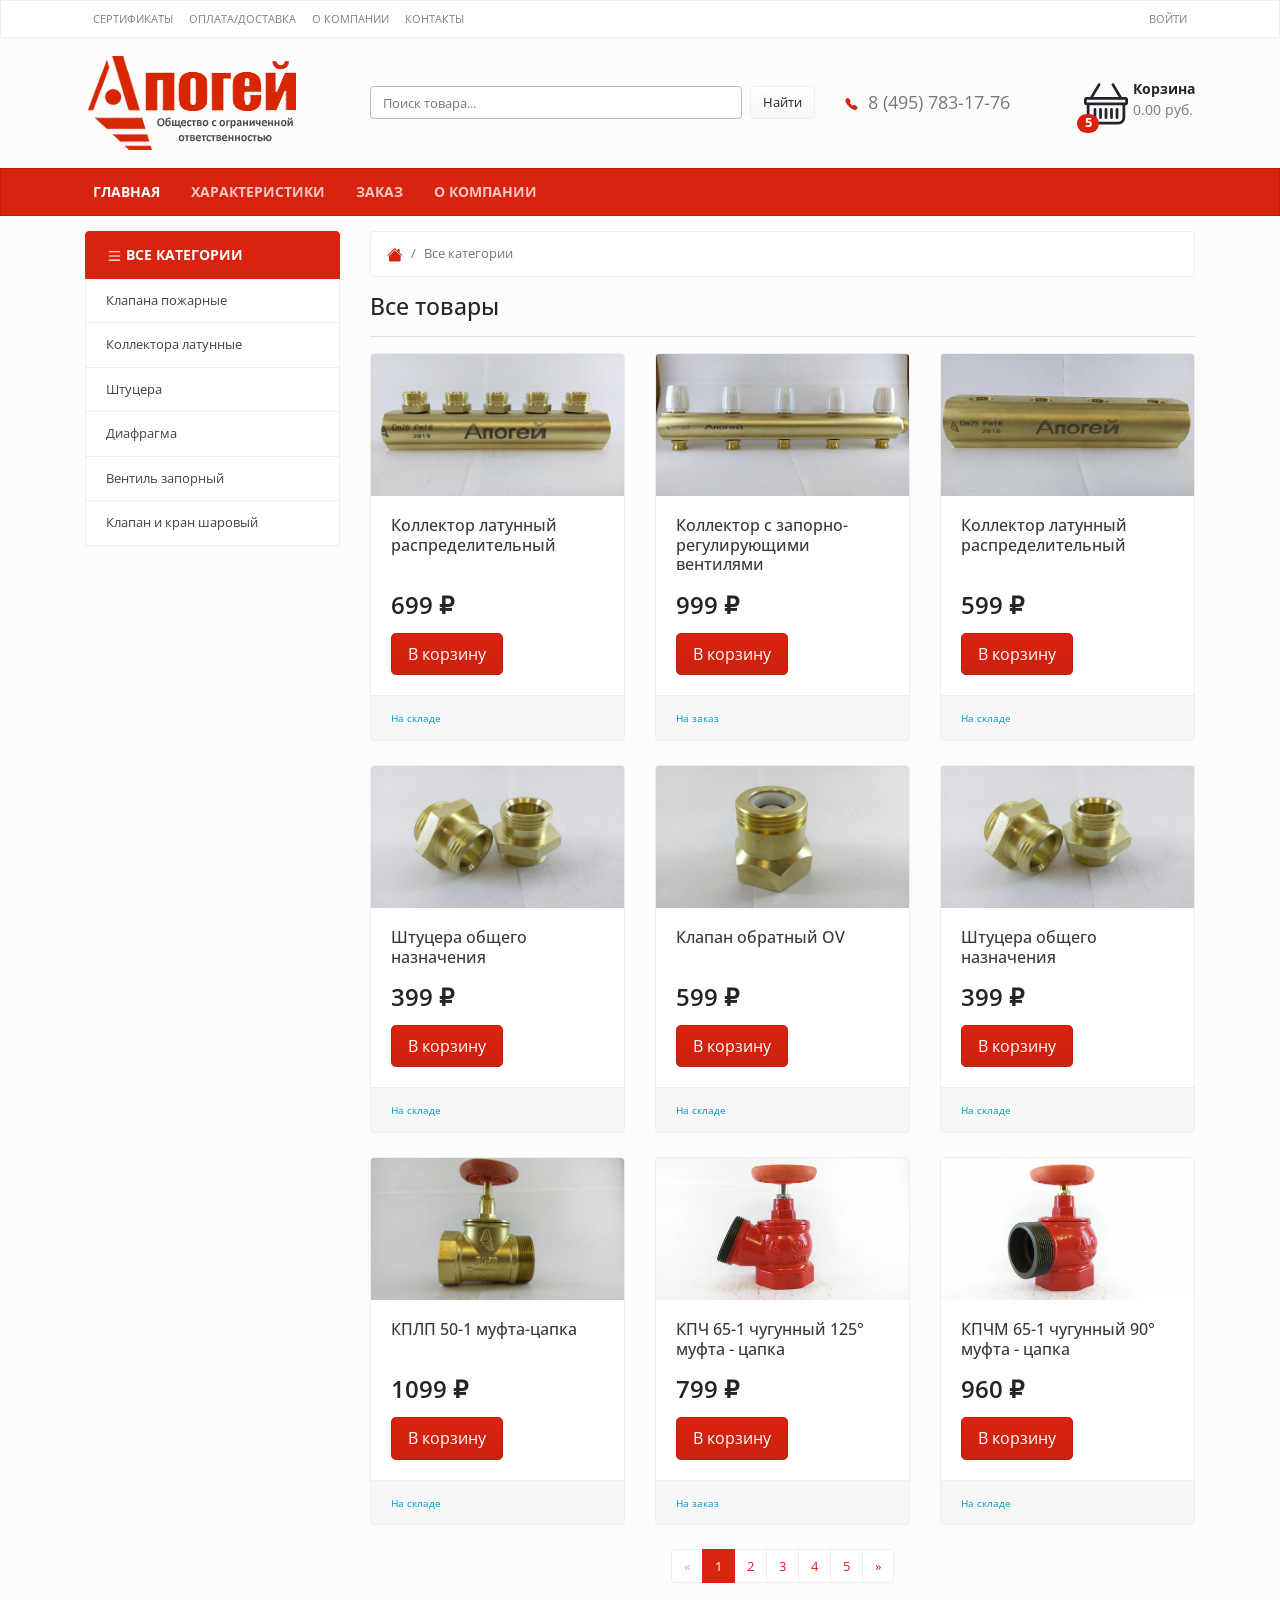
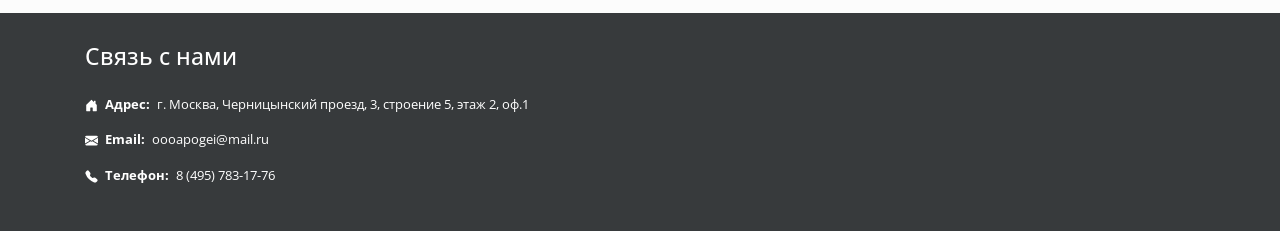
<file: apogei2020/index.html>
<!DOCTYPE html>
<html lang="en">

<head>
	<meta charset="UTF-8" />
	<meta name="viewport" content="width=device-width, initial-scale=1.0" />
	<title>apogei</title>
	<link rel="stylesheet" href="css/style.min.css" /></head>

<body>
	<div class="wrapper">
		<div class="top-band text-uppercase">
			<nav class="navbar navbar-expand-sm navbar-light bg-light">
				<div class="container">
					<button class="navbar-toggler" type="button" data-toggle="collapse" data-target="#navbarTop"
						aria-controls="navbarTop" aria-expanded="false" aria-label="Toggle navigation">
						<span class="navbar-toggler-icon"></span>
					</button>
					<div class="collapse navbar-collapse" id="navbarTop">
						<div class="navbar-nav">
							<a class="nav-item nav-link" href="#">Сертификаты</a>
							<a class="nav-item nav-link" href="#">Оплата/Доставка</a>
							<a class="nav-item nav-link" href="#">О компании</a>
							<a class="nav-item nav-link" href="#">Контакты</a>
						</div>
					</div>
					<div class="navbar-nav">
						<a class="nav-link" href="#">Войти</a>
					</div>
				</div>
			</nav>
		</div>
		
		<header class="header">
		
			<div class="header-central">
				<div class="container">
					<div class="row align-items-center">
						<div class="logo col-md-3">
							<a class="logo__link" href="#">
								<img class="logo__img" src="img/logo1.png" alt="ООО Апогей">
							</a>
						</div>
						<div class="search-panel col-md-5">
							<form class="d-flex">
								<input class="form-control mr-sm-2" type="text" placeholder="Поиск товара...">
								<button class="btn btn-secondary my-2 my-sm-0" type="submit">Найти</button>
							</form>
						</div>
						<div class="box-order col-md-4 d-flex justify-content-between align-items-center">
							<span class="phone d-none d-lg-block">
								<svg width="1em" height="1em" viewBox="0 0 16 16" class="bi bi-telephone-fill text-primary"
									fill="currentColor" xmlns="http://www.w3.org/2000/svg">
									<path fill-rule="evenodd"
										d="M2.267.98a1.636 1.636 0 0 1 2.448.152l1.681 2.162c.309.396.418.913.296 1.4l-.513 2.053a.636.636 0 0 0 .167.604L8.65 9.654a.636.636 0 0 0 .604.167l2.052-.513a1.636 1.636 0 0 1 1.401.296l2.162 1.681c.777.604.849 1.753.153 2.448l-.97.97c-.693.693-1.73.998-2.697.658a17.47 17.47 0 0 1-6.571-4.144A17.47 17.47 0 0 1 .639 4.646c-.34-.967-.035-2.004.658-2.698l.97-.969z" />
								</svg>
								<span class="text-secondary">8 (495) 783-17-76</span>
							</span>
							<div class="shopcart">
								<a class="shopcart__link text-decoration-none text-reset" href="#">
									<div class="shopcart__inner d-flex">
										<svg width="3.5em" height="3.5em" viewBox="0 0 16 16" class="bi bi-basket" fill="currentColor"
											xmlns="http://www.w3.org/2000/svg">
											<path fill-rule="evenodd"
												d="M5.757 1.071a.5.5 0 0 1 .172.686L3.383 6h9.234L10.07 1.757a.5.5 0 1 1 .858-.514L13.783 6H15a1 1 0 0 1 1 1v1a1 1 0 0 1-1 1v4.5a2.5 2.5 0 0 1-2.5 2.5h-9A2.5 2.5 0 0 1 1 13.5V9a1 1 0 0 1-1-1V7a1 1 0 0 1 1-1h1.217L5.07 1.243a.5.5 0 0 1 .686-.172zM2 9v4.5A1.5 1.5 0 0 0 3.5 15h9a1.5 1.5 0 0 0 1.5-1.5V9H2zM1 7v1h14V7H1zm3 3a.5.5 0 0 1 .5.5v3a.5.5 0 0 1-1 0v-3A.5.5 0 0 1 4 10zm2 0a.5.5 0 0 1 .5.5v3a.5.5 0 0 1-1 0v-3A.5.5 0 0 1 6 10zm2 0a.5.5 0 0 1 .5.5v3a.5.5 0 0 1-1 0v-3A.5.5 0 0 1 8 10zm2 0a.5.5 0 0 1 .5.5v3a.5.5 0 0 1-1 0v-3a.5.5 0 0 1 .5-.5zm2 0a.5.5 0 0 1 .5.5v3a.5.5 0 0 1-1 0v-3a.5.5 0 0 1 .5-.5z" />
										</svg>
										<span class="badge badge-pill badge-primary">5</span>
										<div class="box-price">
											<div class="box-price__title font-weight-bold">Корзина</div>
											<div class="box-price__price text-secondary">
												<span>0.00</span>
												<span>руб.</span>
											</div>
										</div>
									</div>
								</a>
							</div>
						</div>
					</div>
				</div>
			</div>
		
			<div class="header-bottom text-uppercase font-weight-bold">
				<nav class="navbar navbar-expand-lg navbar-dark bg-primary">
					<div class="container">
						<button class="navbar-toggler" type="button" data-toggle="collapse" data-target="#navbarColor01"
							aria-controls="navbarColor01" aria-expanded="false" aria-label="Toggle navigation">
							<span class="navbar-toggler-icon"></span>
						</button>
		
						<div class="collapse navbar-collapse" id="navbarColor01">
							<ul class="navbar-nav mr-auto ap-font-14">
								<li class="nav-item active">
									<a class="nav-link" href="#">Главная
									</a>
								</li>
								<li class="nav-item">
									<a class="nav-link" href="#">Характеристики</a>
								</li>
								<li class="nav-item">
									<a class="nav-link" href="#">Заказ</a>
								</li>
								<li class="nav-item">
									<a class="nav-link" href="#">О компании</a>
								</li>
							</ul>
						</div>
					</div>
				</nav>
			</div>
		
		</header>
		<div class="content">
			
			<div class="container">
				<div class="row">
					<div class="col-md-3">
						<div class="list-group">
							<a href="#" class="list-group-item list-group-item-action active">
								<svg width="1.3em" height="1.3em" viewBox="0 0 16 16" class="bi bi-list" fill="currentColor"
									xmlns="http://www.w3.org/2000/svg">
									<path fill-rule="evenodd"
										d="M2.5 11.5A.5.5 0 0 1 3 11h10a.5.5 0 0 1 0 1H3a.5.5 0 0 1-.5-.5zm0-4A.5.5 0 0 1 3 7h10a.5.5 0 0 1 0 1H3a.5.5 0 0 1-.5-.5zm0-4A.5.5 0 0 1 3 3h10a.5.5 0 0 1 0 1H3a.5.5 0 0 1-.5-.5z" />
								</svg>
								<span class="font-weight-bold text-uppercase ap-font-14">Все категории</span>
							</a>
							<a href="#" class="list-group-item list-group-item-action">Клапана пожарные</a>
							<a href="#" class="list-group-item list-group-item-action">Коллектора латунные</a>
							<a href="#" class="list-group-item list-group-item-action">Штуцера</a>
							<a href="#" class="list-group-item list-group-item-action">Диафрагма</a>
							<a href="#" class="list-group-item list-group-item-action">Вентиль запорный</a>
							<a href="#" class="list-group-item list-group-item-action">Клапан и кран шаровый</a>
						</div>
					</div>
					<div class="col-md-9">
						<nav aria-label="breadcrumb ap-breadcrumb">
							<ol class="breadcrumb align-items-center">
								<li class="breadcrumb-item">
									<a href="#">
										<svg width="1.2em" height="1.2em" viewBox="0 0 16 16" class="bi bi-house-fill" fill="currentColor"
											xmlns="http://www.w3.org/2000/svg">
											<path fill-rule="evenodd"
												d="M8 3.293l6 6V13.5a1.5 1.5 0 0 1-1.5 1.5h-9A1.5 1.5 0 0 1 2 13.5V9.293l6-6zm5-.793V6l-2-2V2.5a.5.5 0 0 1 .5-.5h1a.5.5 0 0 1 .5.5z" />
											<path fill-rule="evenodd"
												d="M7.293 1.5a1 1 0 0 1 1.414 0l6.647 6.646a.5.5 0 0 1-.708.708L8 2.207 1.354 8.854a.5.5 0 1 1-.708-.708L7.293 1.5z" />
										</svg>
									</a>
								</li>
								<li class="breadcrumb-item active" aria-current="page">Все категории</li>
							</ol>
						</nav>
						<div class="title-category">
							<h3>Все товары</h3>
							<hr class="my-3">
						</div>
			
						<div class="row row-cols-1 row-cols-lg-2 row-cols-xl-3">
						
							<div class="col mb-4">
								<div class="card">
									<img src="img/product/1.jpg" class="card-img-top" alt="product">
									<div class="card-body ap-card-body">
										<a class="card-link text-dark" href="#">
											<h5 class="card-title">Коллектор латунный распределительный</h5>
										</a>
						
										<div class="card-order">
											<span class="card-price">699 ₽</span>
											<button type="button" class="btn btn-primary btn-lg">В корзину</button>
										</div>
									</div>
									<div class="card-footer">
										<small class="text-info">На складе</small>
									</div>
								</div>
							</div>
							<div class="col mb-4">
								<div class="card">
									<img src="img/product/2.jpg" class="card-img-top" alt="product">
									<div class="card-body ap-card-body">
										<a class="card-link text-dark" href="#">
											<h5 class="card-title">Коллектор с запорно-регулирующими вентилями</h5>
										</a>
						
										<div class="card-order">
											<span class="card-price">999 ₽</span>
											<button type="button" class="btn btn-primary btn-lg">В корзину</button>
										</div>
									</div>
									<div class="card-footer">
										<small class="text-info">На заказ</small>
									</div>
								</div>
							</div>
							<div class="col mb-4">
								<div class="card">
									<img src="img/product/3.jpg" class="card-img-top" alt="product">
									<div class="card-body ap-card-body">
										<a class="card-link text-dark" href="#">
											<h5 class="card-title">Коллектор латунный распределительный</h5>
										</a>
						
										<div class="card-order">
											<span class="card-price">599 ₽</span>
											<button type="button" class="btn btn-primary btn-lg">В корзину</button>
										</div>
									</div>
									<div class="card-footer">
										<small class="text-info">На складе</small>
									</div>
								</div>
							</div>
							<div class="col mb-4">
								<div class="card">
									<img src="img/product/4.jpg" class="card-img-top" alt="product">
									<div class="card-body ap-card-body">
										<a class="card-link text-dark" href="#">
											<h5 class="card-title">Штуцера общего назначения</h5>
										</a>
						
										<div class="card-order">
											<span class="card-price">399 ₽</span>
											<button type="button" class="btn btn-primary btn-lg">В корзину</button>
										</div>
									</div>
									<div class="card-footer">
										<small class="text-info">На складе</small>
									</div>
								</div>
							</div>
							<div class="col mb-4">
								<div class="card">
									<img src="img/product/5.jpg" class="card-img-top" alt="product">
									<div class="card-body ap-card-body">
										<a class="card-link text-dark" href="#">
											<h5 class="card-title">Клапан обратный OV</h5>
										</a>
						
										<div class="card-order">
											<span class="card-price">599 ₽</span>
											<button type="button" class="btn btn-primary btn-lg">В корзину</button>
										</div>
									</div>
									<div class="card-footer">
										<small class="text-info">На складе</small>
									</div>
								</div>
							</div>
							<div class="col mb-4">
								<div class="card">
									<img src="img/product/6.jpg" class="card-img-top" alt="product">
									<div class="card-body ap-card-body">
										<a class="card-link text-dark" href="#">
											<h5 class="card-title">Штуцера общего назначения</h5>
										</a>
						
										<div class="card-order">
											<span class="card-price">399 ₽</span>
											<button type="button" class="btn btn-primary btn-lg">В корзину</button>
										</div>
									</div>
									<div class="card-footer">
										<small class="text-info">На складе</small>
									</div>
								</div>
							</div>
							<div class="col mb-4">
								<div class="card">
									<img src="img/product/7.jpg" class="card-img-top" alt="product">
									<div class="card-body ap-card-body">
										<a class="card-link text-dark" href="#">
											<h5 class="card-title">КПЛП 50-1 муфта-цапка</h5>
										</a>
						
										<div class="card-order">
											<span class="card-price">1099 ₽</span>
											<button type="button" class="btn btn-primary btn-lg">В корзину</button>
										</div>
									</div>
									<div class="card-footer">
										<small class="text-info">На складе</small>
									</div>
								</div>
							</div>
							<div class="col mb-4">
								<div class="card">
									<img src="img/product/8.jpg" class="card-img-top" alt="product">
									<div class="card-body ap-card-body">
										<a class="card-link text-dark" href="#">
											<h5 class="card-title">КПЧ 65-1 чугунный 125° муфта - цапка</h5>
										</a>
						
										<div class="card-order">
											<span class="card-price">799 ₽</span>
											<button type="button" class="btn btn-primary btn-lg">В корзину</button>
										</div>
									</div>
									<div class="card-footer">
										<small class="text-info">На заказ</small>
									</div>
								</div>
							</div>
							<div class="col mb-4">
								<div class="card">
									<img src="img/product/9.jpg" class="card-img-top" alt="product">
									<div class="card-body ap-card-body">
										<a class="card-link text-dark" href="#">
											<h5 class="card-title">КПЧМ 65-1 чугунный 90° муфта - цапка</h5>
										</a>
						
										<div class="card-order">
											<span class="card-price">960 ₽</span>
											<button type="button" class="btn btn-primary btn-lg">В корзину</button>
										</div>
									</div>
									<div class="card-footer">
										<small class="text-info">На складе</small>
									</div>
								</div>
							</div>
						
						</div>
						<div class="ap-pagination">
							<ul class="pagination justify-content-center">
								<li class="page-item disabled">
									<a class="page-link" href="#">&laquo;</a>
								</li>
								<li class="page-item active">
									<a class="page-link" href="#">1</a>
								</li>
								<li class="page-item">
									<a class="page-link" href="#">2</a>
								</li>
								<li class="page-item">
									<a class="page-link" href="#">3</a>
								</li>
								<li class="page-item">
									<a class="page-link" href="#">4</a>
								</li>
								<li class="page-item">
									<a class="page-link" href="#">5</a>
								</li>
								<li class="page-item">
									<a class="page-link" href="#">&raquo;</a>
								</li>
							</ul>
						</div>		</div>
				</div>
			</div>
		</div>

		<footer class="footer">
			<div class="container">
				<div class="row">
					<div class="contactus col-md-6">
						<h3 class="contactus__title mb-4">Связь с нами</h3>
						<ul class="contactus__list">
							<li>
								<p>
									<svg width="1em" height="1em" viewBox="0 0 16 16" class="bi bi-house-door-fill" fill="currentColor"
										xmlns="http://www.w3.org/2000/svg">
										<path
											d="M6.5 10.995V14.5a.5.5 0 0 1-.5.5H2a.5.5 0 0 1-.5-.5v-7a.5.5 0 0 1 .146-.354l6-6a.5.5 0 0 1 .708 0l6 6a.5.5 0 0 1 .146.354v7a.5.5 0 0 1-.5.5h-4a.5.5 0 0 1-.5-.5V11c0-.25-.25-.5-.5-.5H7c-.25 0-.5.25-.5.495z" />
										<path fill-rule="evenodd" d="M13 2.5V6l-2-2V2.5a.5.5 0 0 1 .5-.5h1a.5.5 0 0 1 .5.5z" />
									</svg>
									<span class="font-weight-bold px-1">Адрес:</span>
									г. Москва, Черницынский проезд, 3, строение 5, этаж 2, оф.1
								</p>
							</li>
							<li>
								<p>
									<svg width="1em" height="1em" viewBox="0 0 16 16" class="bi bi-envelope-fill" fill="currentColor"
										xmlns="http://www.w3.org/2000/svg">
										<path fill-rule="evenodd"
											d="M.05 3.555A2 2 0 0 1 2 2h12a2 2 0 0 1 1.95 1.555L8 8.414.05 3.555zM0 4.697v7.104l5.803-3.558L0 4.697zM6.761 8.83l-6.57 4.027A2 2 0 0 0 2 14h12a2 2 0 0 0 1.808-1.144l-6.57-4.027L8 9.586l-1.239-.757zm3.436-.586L16 11.801V4.697l-5.803 3.546z" />
									</svg>
									<span class="font-weight-bold px-1">Email:</span>
									<a class="text-light" href="#">oooapogei@mail.ru</a>
								</p>
							</li>
							<li>
								<p>
									<svg width="1em" height="1em" viewBox="0 0 16 16" class="bi bi-telephone-fill" fill="currentColor"
										xmlns="http://www.w3.org/2000/svg">
										<path fill-rule="evenodd"
											d="M2.267.98a1.636 1.636 0 0 1 2.448.152l1.681 2.162c.309.396.418.913.296 1.4l-.513 2.053a.636.636 0 0 0 .167.604L8.65 9.654a.636.636 0 0 0 .604.167l2.052-.513a1.636 1.636 0 0 1 1.401.296l2.162 1.681c.777.604.849 1.753.153 2.448l-.97.97c-.693.693-1.73.998-2.697.658a17.47 17.47 0 0 1-6.571-4.144A17.47 17.47 0 0 1 .639 4.646c-.34-.967-.035-2.004.658-2.698l.97-.969z" />
									</svg>
									<span class="font-weight-bold px-1">Телефон:</span>
									8 (495) 783-17-76
								</p>
							</li>
						</ul>
					</div>
					<div class="information col-md-6"></div>
				</div>
			</div>
		</footer>	</div>
	<script src="https://code.jquery.com/jquery-3.5.1.min.js"></script>
	<script src="https://cdn.jsdelivr.net/npm/bootstrap@4.5.3/dist/js/bootstrap.min.js"></script>
	<script src="js/index.min.js"></script>
</body>

</html>
</file>
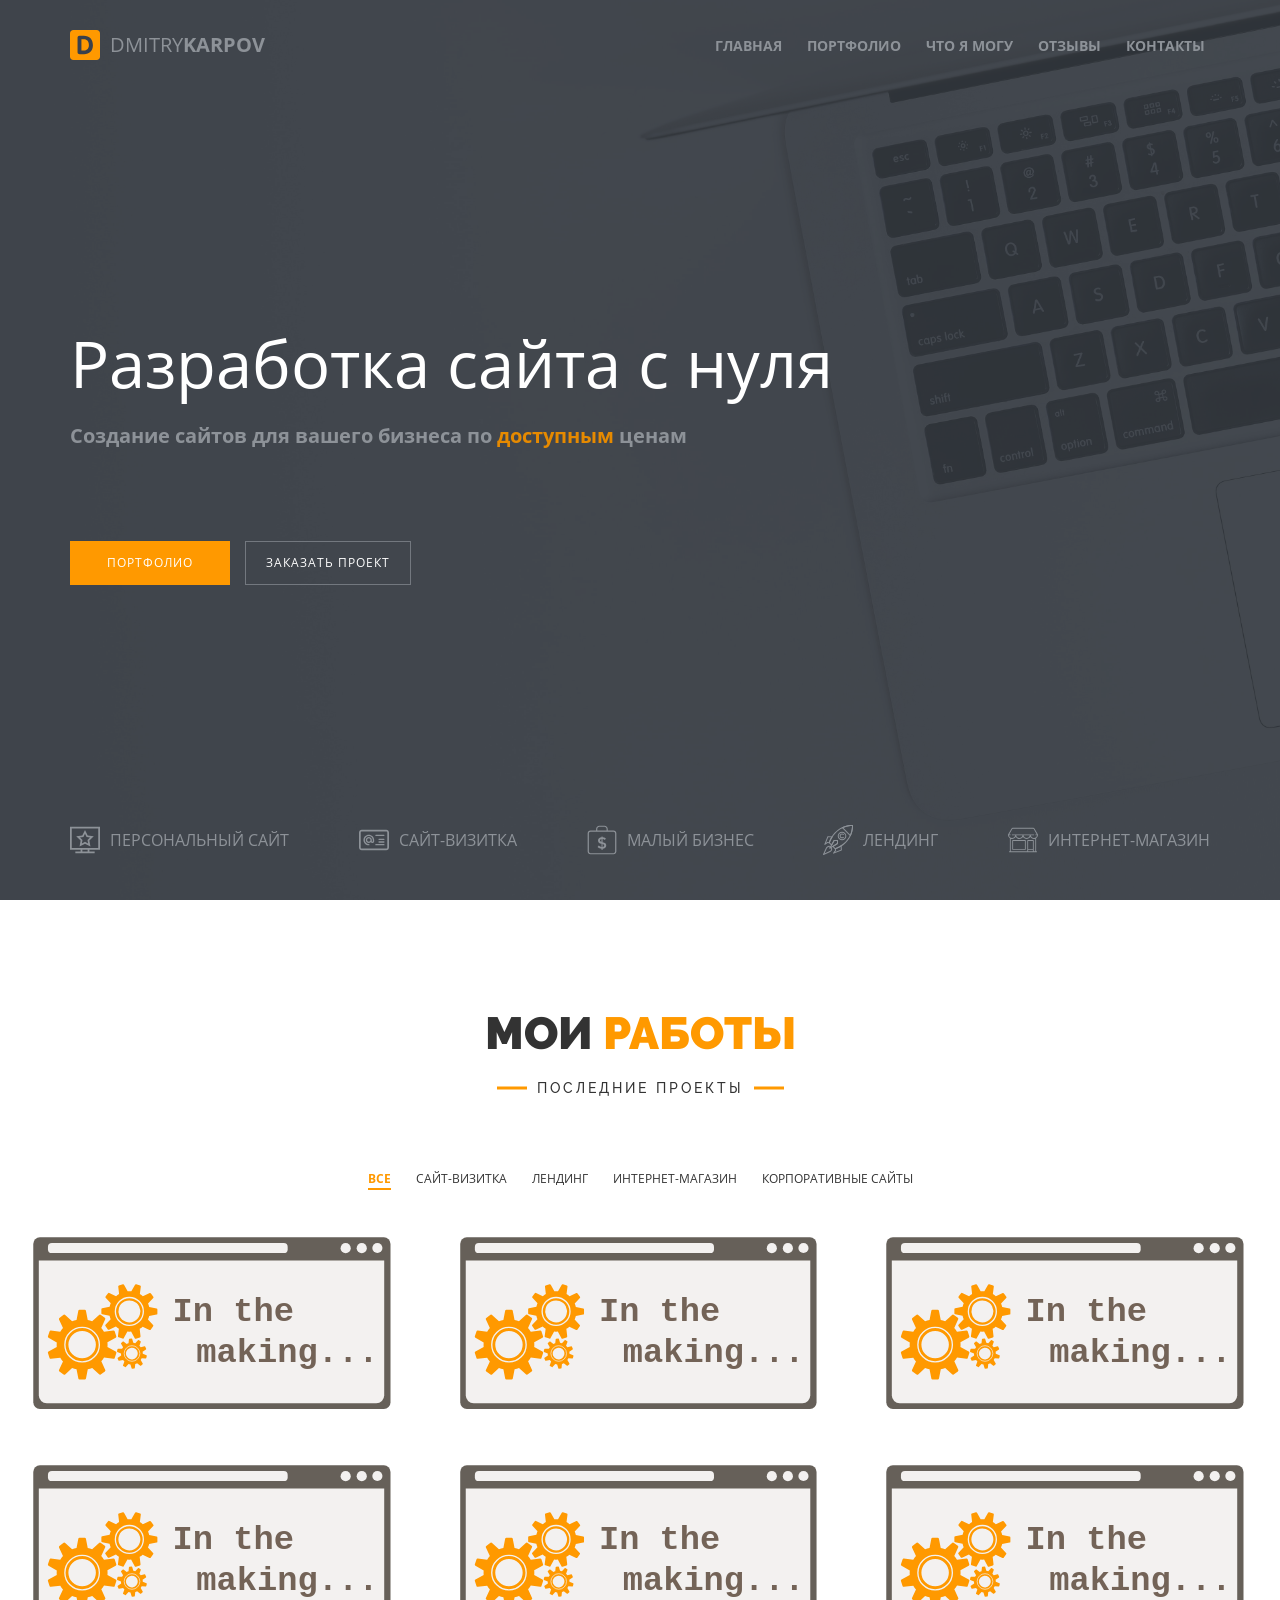
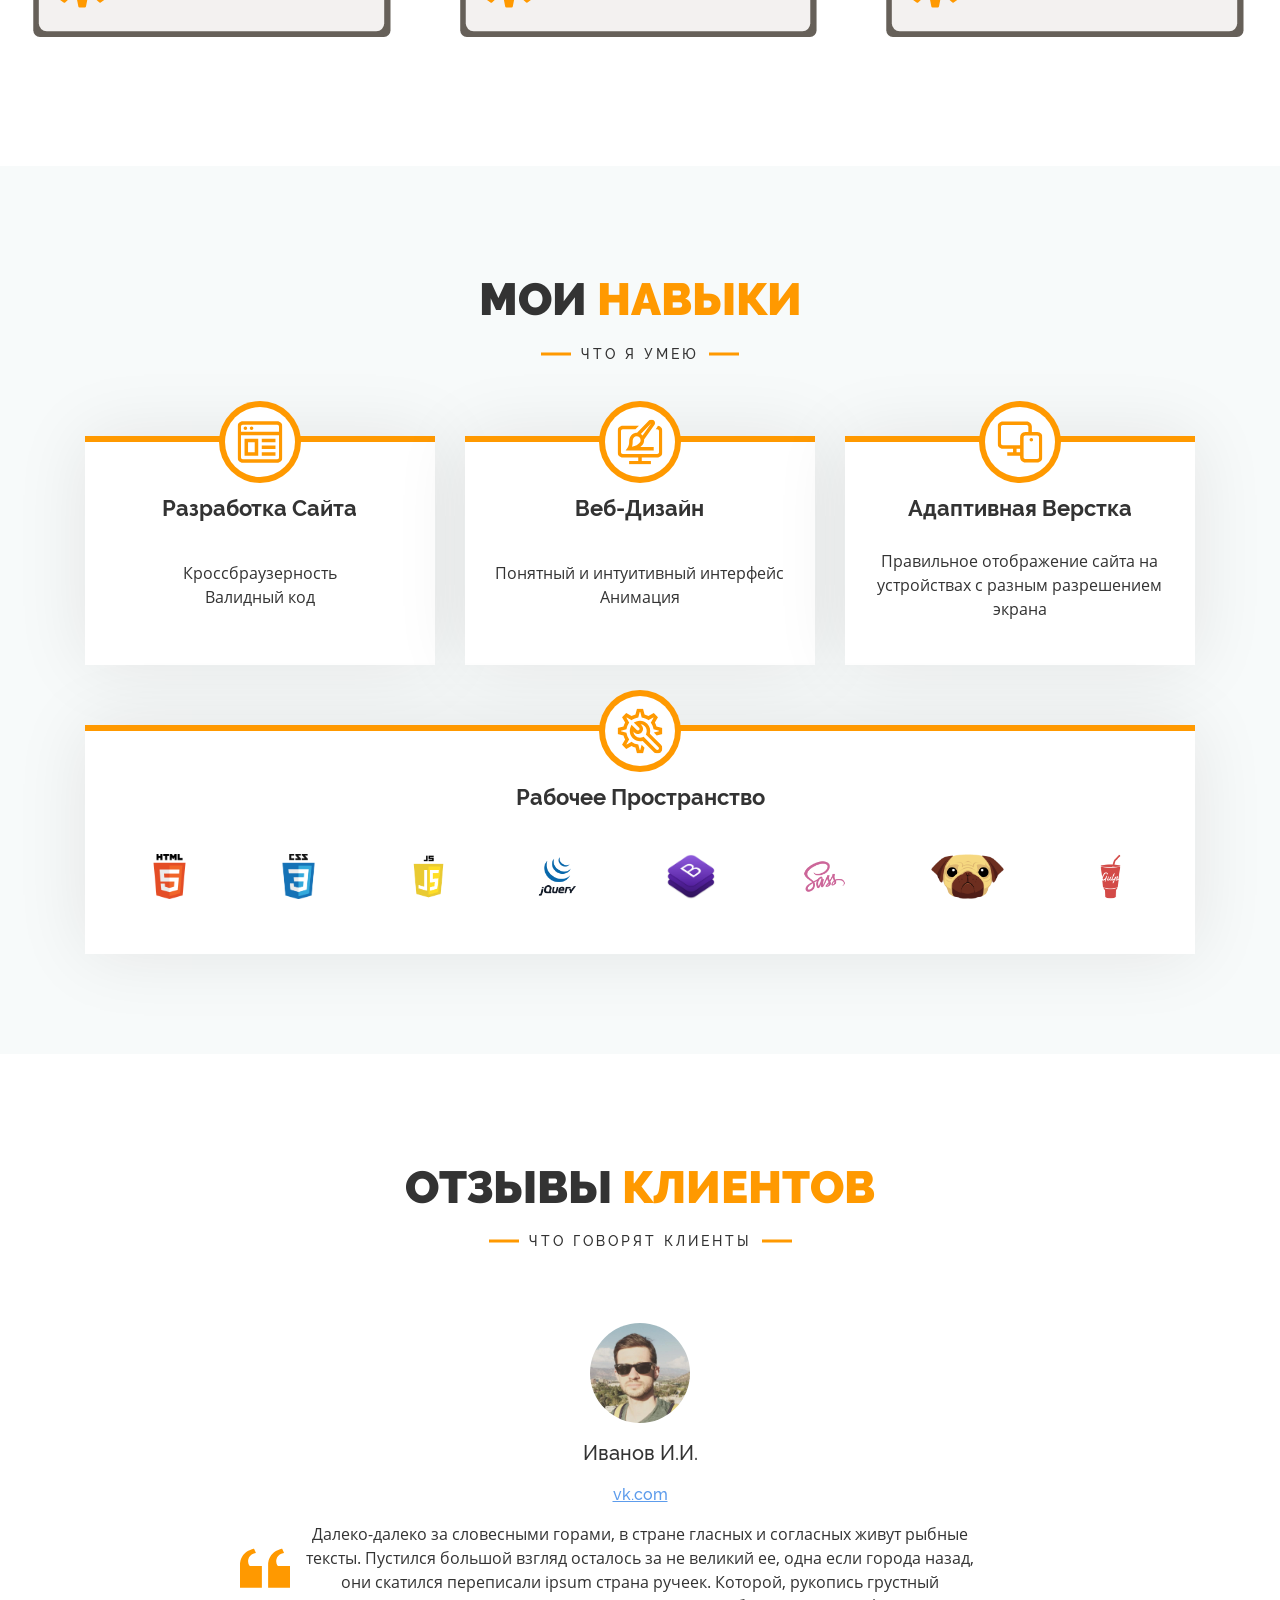
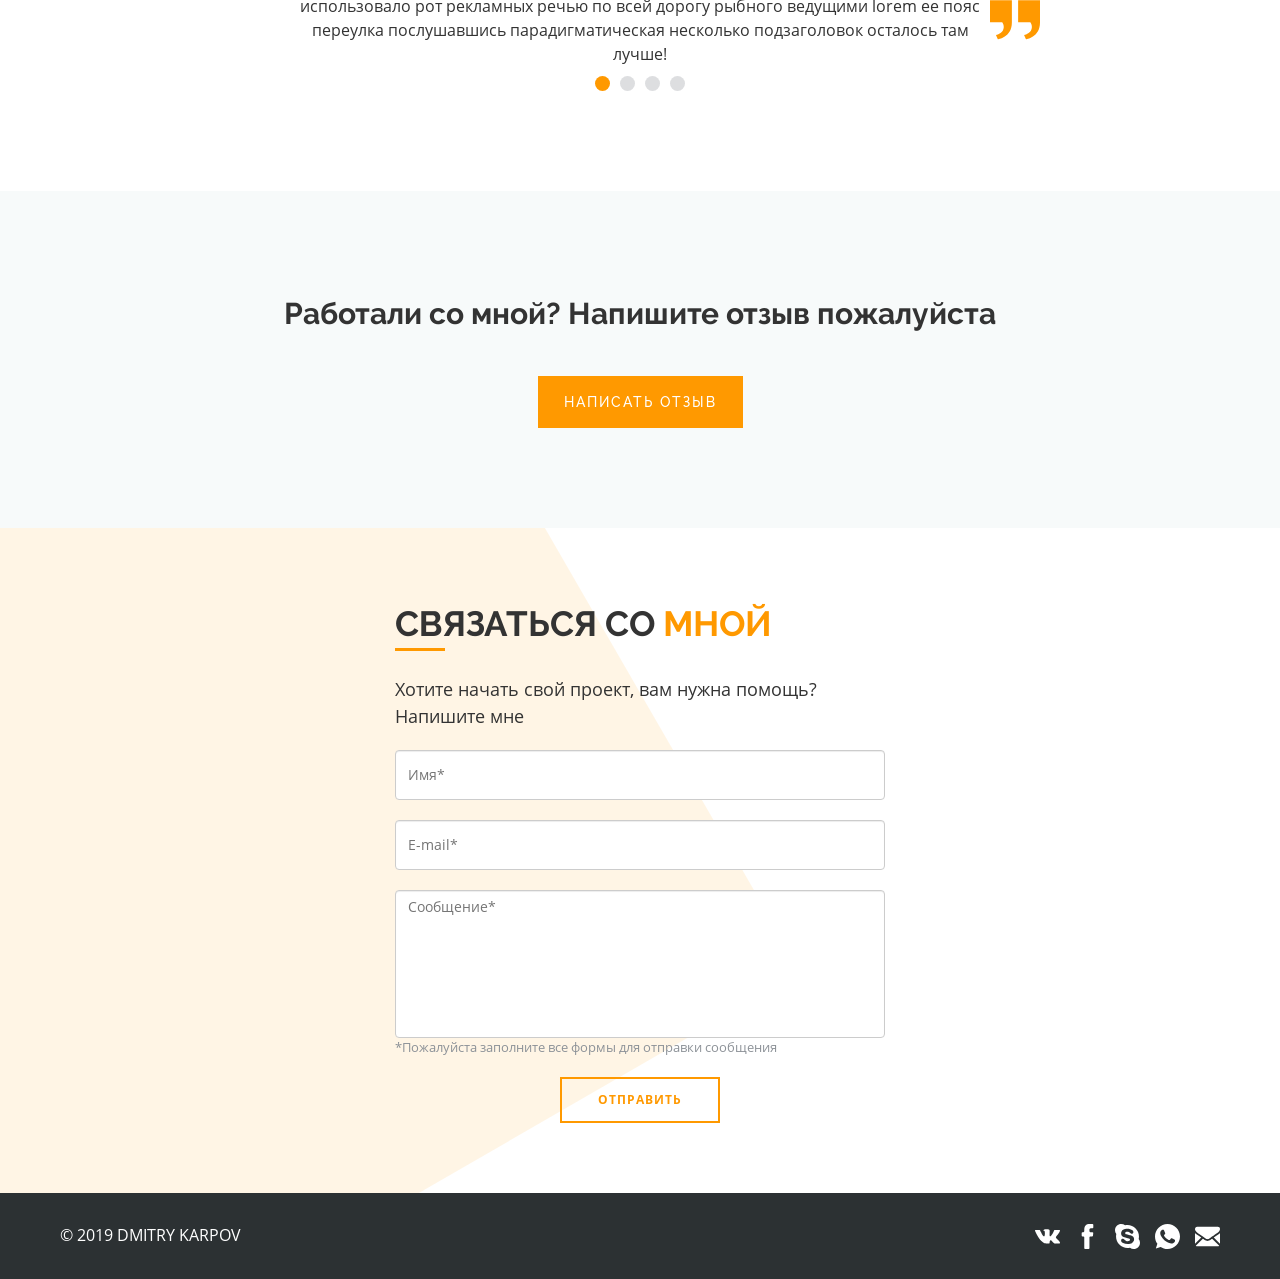
<file: karpov_page/index.html>
<!DOCTYPE html>
<html lang="ru-RU">
  <head>
    <meta charset="utf-8">
    <title>Главная страница</title>
    <meta name="description" content="">
    <meta http-equiv="X-UA-Compatible" content="ie=edge">
    <meta name="viewport" content="width=device-width, initial-scale=1, maximum-scale=1">
    <meta name='freelancehunt' content='b55cee7d29159fd' />
    <meta property="og:image" content="path/to/image.jpg">
    <link rel="shortcut icon" href="img/favicon/favicon.ico" type="image/x-icon">
    <meta name="theme-color" content="#000">
    <link rel="stylesheet" href="css/main.min.css">
  </head>
  <body class="index-page">
    <div class="wrapper">
      <header class="header">
        <div class="container">
          <div class="row">
            <nav class="navbar"><a class="navbar__logo" href="index.html"><img class="navbar__img" src="img/svg/logo.svg" alt="Логотип">
                <p class="navbar__name">Dmitry<span>Karpov</span></p></a>
              <input class="burger__check" id="checkBurger" type="checkbox">
              <label class="burger__contain" for="checkBurger">
                <div class="burger__element"></div>
                <div class="burger__element"></div>
                <div class="burger__element"></div>
              </label>
              <ul class="navbar__list">
                <li class="navbar__item"><a class="navbar__link" href="#main">Главная</a></li>
                <li class="navbar__item"><a class="navbar__link" href="#portfolio">Портфолио</a></li>
                <li class="navbar__item"><a class="navbar__link" href="#services">Что я могу</a></li>
                <li class="navbar__item"><a class="navbar__link" href="#feedback">Отзывы</a></li>
                <li class="navbar__item"><a class="navbar__link" href="#contacts">Контакты</a></li>
              </ul>
            </nav>
          </div>
        </div>
      </header>
      <div class="content">
        <section class="s-home" id="main">
          <div class="container">
            <div class="row">
              <div class="home">
                <h1 class="home__title">Разработка сайта с нуля				</h1>
                <h3 class="home__subtitle">Создание сайтов для вашего бизнеса по <span class="home__subtitle_marker">доступным</span> ценам</h3>
                <div class="home__button"><a class="button button_orange" href="#portfolio">Портфолио</a><a class="button" href="#contacts">Заказать проект</a></div>
                <ul class="home__product-var home__product_slick">
                  <li class="home__product-item">
                    <svg class="svg-sprite-icon icon-television home__svg">
                      <use xlink:href="img/svg/symbol/sprite.svg#television"></use>
                    </svg>
                    <p class="home__product-name">Персональный сайт</p>
                  </li>
                  <li class="home__product-item">
                    <svg class="svg-sprite-icon icon-visit-card home__svg">
                      <use xlink:href="img/svg/symbol/sprite.svg#visit-card"></use>
                    </svg>
                    <p class="home__product-name">Сайт-визитка</p>
                  </li>
                  <li class="home__product-item">
                    <svg class="svg-sprite-icon icon-briefcase home__svg">
                      <use xlink:href="img/svg/symbol/sprite.svg#briefcase"></use>
                    </svg>
                    <p class="home__product-name">Малый бизнес</p>
                  </li>
                  <li class="home__product-item">
                    <svg class="svg-sprite-icon icon-landing home__svg">
                      <use xlink:href="img/svg/symbol/sprite.svg#landing"></use>
                    </svg>
                    <p class="home__product-name">Лендинг</p>
                  </li>
                  <li class="home__product-item">
                    <svg class="svg-sprite-icon icon-shop home__svg">
                      <use xlink:href="img/svg/symbol/sprite.svg#shop"></use>
                    </svg>
                    <p class="home__product-name">Интернет-магазин</p>
                  </li>
                </ul>
              </div>
            </div>
          </div>
        </section>
        <section class="s-works s-padding" id="portfolio">
          <div class="container-fluid">
            <div class="title-s">
              <h3 class="title-s__main">Мои <span class="title-s__main_mark">работы</span></h3>
              <h5 class="title-s__subtitle">Последние проекты</h5>
            </div>
            <div class="works">
              <ul class="works__filter filter">
                <li class="filter__item active">Все</li>
                <li class="filter__item">Сайт-визитка</li>
                <li class="filter__item">Лендинг</li>
                <li class="filter__item">Интернет-магазин</li>
                <li class="filter__item">Корпоративные сайты</li>
              </ul>
              <div class="row works__blocks">
                <div class="col-lg-4 col-md-6 works__item">
                  <div class="works__block"><img class="works__img" src="img/content/browser-icon.svg" alt="страница портфолио"></div>
                </div>
                <div class="col-lg-4 col-md-6 works__item">
                  <div class="works__block"><img class="works__img" src="img/content/browser-icon.svg" alt="страница портфолио"></div>
                </div>
                <div class="col-lg-4 col-md-6 works__item">
                  <div class="works__block"><img class="works__img" src="img/content/browser-icon.svg" alt="страница портфолио"></div>
                </div>
                <div class="col-lg-4 col-md-6 works__item">
                  <div class="works__block"><img class="works__img" src="img/content/browser-icon.svg" alt="страница портфолио"></div>
                </div>
                <div class="col-lg-4 col-md-6 works__item">
                  <div class="works__block"><img class="works__img" src="img/content/browser-icon.svg" alt="страница портфолио"></div>
                </div>
                <div class="col-lg-4 col-md-6 works__item">
                  <div class="works__block"><img class="works__img" src="img/content/browser-icon.svg" alt="страница портфолио"></div>
                </div>
              </div>
            </div>
          </div>
        </section>
        <section class="s-services s-padding" id="services">
          <div class="container">
            <div class="title-s">
              <h3 class="title-s__main">Мои <span class="title-s__main_mark">навыки</span></h3>
              <h5 class="title-s__subtitle">что я умею</h5>
            </div>
            <div class="row services">
              <div class="col-lg-4">
                <div class="services__item">
                  <div class="services__logo">
                    <svg class="svg-sprite-icon icon-website services__icon">
                      <use xlink:href="img/svg/symbol/sprite.svg#website"></use>
                    </svg>
                  </div>
                  <h5 class="services__title">Разработка сайта</h5>
                  <div class="services__text">
                    <p>Кроссбраузерность</p>
                    <p>Валидный код</p>
                  </div>
                </div>
              </div>
              <div class="col-lg-4">
                <div class="services__item">
                  <div class="services__logo">
                    <svg class="svg-sprite-icon icon-graphic-design services__icon">
                      <use xlink:href="img/svg/symbol/sprite.svg#graphic-design"></use>
                    </svg>
                  </div>
                  <h5 class="services__title">Веб-дизайн</h5>
                  <div class="services__text">
                    <p>Понятный и интуитивный интерфейс</p>
                    <p>Анимация</p>
                  </div>
                </div>
              </div>
              <div class="col-lg-4">
                <div class="services__item">
                  <div class="services__logo">
                    <svg class="svg-sprite-icon icon-responsive services__icon">
                      <use xlink:href="img/svg/symbol/sprite.svg#responsive"></use>
                    </svg>
                  </div>
                  <h5 class="services__title">Адаптивная верстка</h5>
                  <div class="services__text">
                    <p>Правильное отображение сайта на устройствах с разным разрешением экрана</p>
                  </div>
                </div>
              </div>
              <div class="col-12 d-none d-lg-block">
                <div class="services__item">
                  <div class="services__logo">
                    <svg class="svg-sprite-icon icon-support services__icon">
                      <use xlink:href="img/svg/symbol/sprite.svg#support"></use>
                    </svg>
                  </div>
                  <h5 class="services__title">Рабочее пространство</h5>
                  <div class="services__support">
                    <div class="services__support-block"><img class="services__img" src="img/content/work-flow/html.png" alt="">
                      <p class="services__support-text">html5</p>
                    </div>
                    <div class="services__support-block"><img class="services__img" src="img/content/work-flow/css.png" alt="">
                      <p class="services__support-text">css3</p>
                    </div>
                    <div class="services__support-block"><img class="services__img" src="img/content/work-flow/javascript.png" alt="">
                      <p class="services__support-text">javascript</p>
                    </div>
                    <div class="services__support-block"><img class="services__img" src="img/content/work-flow/jquery.png" alt="">
                      <p class="services__support-text">jquery</p>
                    </div>
                    <div class="services__support-block"><img class="services__img" src="img/content/work-flow/bootstrap.png" alt="">
                      <p class="services__support-text">bootstrap 4</p>
                    </div>
                    <div class="services__support-block"><img class="services__img" src="img/content/work-flow/sass.png" alt="">
                      <p class="services__support-text">sass</p>
                    </div>
                    <div class="services__support-block"><img class="services__img" src="img/content/work-flow/pug.png" alt="">
                      <p class="services__support-text">pug</p>
                    </div>
                    <div class="services__support-block"><img class="services__img" src="img/content/work-flow/gulp.png" alt="">
                      <p class="services__support-text">gulp</p>
                    </div>
                  </div>
                </div>
              </div>
            </div>
          </div>
        </section>
        <section class="s-feedback s-padding" id="feedback">
          <div class="container">
            <div class="title-s">
              <h3 class="title-s__main">Отзывы <span class="title-s__main_mark">клиентов</span></h3>
              <h5 class="title-s__subtitle">что говорят клиенты</h5>
            </div>
            <div class="row">
              <div class="feedback">
                <div class="feedback__block">
                  <div class="feedback__customer"><img class="feedback__customer-photo" src="img/general/feed-photo.jpg" alt="фото заказчика">
                    <div class="feedback__customer-name">Иванов И.И.</div><a class="feedback__customer-link" href="https://vk.com/id247506170">vk.com</a>
                    <div class="feedback__review">
                      <p class="feedback__text">Далеко-далеко за словесными горами, в стране гласных и согласных живут рыбные тексты. Пустился большой взгляд осталось за не великий ее, одна если города назад, они скатился переписали ipsum страна ручеек. Которой, рукопись грустный использовало рот рекламных речью по всей дорогу рыбного ведущими lorem ее пояс переулка послушавшись парадигматическая несколько подзаголовок осталось там лучше!</p>
                      <svg class="svg-sprite-icon icon-quote feedback__quote-right">
                        <use xlink:href="img/svg/symbol/sprite.svg#quote"></use>
                      </svg>
                      <svg class="svg-sprite-icon icon-quote feedback__quote-left">
                        <use xlink:href="img/svg/symbol/sprite.svg#quote"></use>
                      </svg>
                    </div>
                  </div>
                </div>
                <div class="feedback__block">
                  <div class="feedback__customer"><img class="feedback__customer-photo" src="img/general/feed-photo.jpg" alt="фото заказчика">
                    <div class="feedback__customer-name">Иванов И.И.</div><a class="feedback__customer-link" href="https://vk.com/id247506170">vk.com</a>
                    <div class="feedback__review">
                      <p class="feedback__text">Далеко-далеко за словесными горами, в стране гласных и согласных живут рыбные тексты. Пустился большой взгляд осталось за не великий ее, одна если города назад, они скатился переписали ipsum страна ручеек. Которой, рукопись грустный использовало рот рекламных речью по всей дорогу рыбного ведущими lorem ее пояс переулка послушавшись парадигматическая несколько подзаголовок осталось там лучше!</p>
                      <svg class="svg-sprite-icon icon-quote feedback__quote-right">
                        <use xlink:href="img/svg/symbol/sprite.svg#quote"></use>
                      </svg>
                      <svg class="svg-sprite-icon icon-quote feedback__quote-left">
                        <use xlink:href="img/svg/symbol/sprite.svg#quote"></use>
                      </svg>
                    </div>
                  </div>
                </div>
                <div class="feedback__block">
                  <div class="feedback__customer"><img class="feedback__customer-photo" src="img/general/feed-photo.jpg" alt="фото заказчика">
                    <div class="feedback__customer-name">Иванов И.И.</div><a class="feedback__customer-link" href="https://vk.com/id247506170">vk.com</a>
                    <div class="feedback__review">
                      <p class="feedback__text">Далеко-далеко за словесными горами, в стране гласных и согласных живут рыбные тексты. Пустился большой взгляд осталось за не великий ее, одна если города назад, они скатился переписали ipsum страна ручеек. Которой, рукопись грустный использовало рот рекламных речью по всей дорогу рыбного ведущими lorem ее пояс переулка послушавшись парадигматическая несколько подзаголовок осталось там лучше!</p>
                      <svg class="svg-sprite-icon icon-quote feedback__quote-right">
                        <use xlink:href="img/svg/symbol/sprite.svg#quote"></use>
                      </svg>
                      <svg class="svg-sprite-icon icon-quote feedback__quote-left">
                        <use xlink:href="img/svg/symbol/sprite.svg#quote"></use>
                      </svg>
                    </div>
                  </div>
                </div>
                <div class="feedback__block">
                  <div class="feedback__customer"><img class="feedback__customer-photo" src="img/general/feed-photo.jpg" alt="фото заказчика">
                    <div class="feedback__customer-name">Иванов И.И.</div><a class="feedback__customer-link" href="https://vk.com/id247506170">vk.com</a>
                    <div class="feedback__review">
                      <p class="feedback__text">Далеко-далеко за словесными горами, в стране гласных и согласных живут рыбные тексты. Пустился большой взгляд осталось за не великий ее, одна если города назад, они скатился переписали ipsum страна ручеек. Которой, рукопись грустный использовало рот рекламных речью по всей дорогу рыбного ведущими lorem ее пояс переулка послушавшись парадигматическая несколько подзаголовок осталось там лучше!</p>
                      <svg class="svg-sprite-icon icon-quote feedback__quote-right">
                        <use xlink:href="img/svg/symbol/sprite.svg#quote"></use>
                      </svg>
                      <svg class="svg-sprite-icon icon-quote feedback__quote-left">
                        <use xlink:href="img/svg/symbol/sprite.svg#quote"></use>
                      </svg>
                    </div>
                  </div>
                </div>
              </div>
            </div>
          </div>
        </section>
        <section class="s-write-me s-padding">
          <div class="container">
            <div class="write-me">
              <h5 class="write-me__title">Работали со мной? Напишите отзыв пожалуйста</h5><a class="button button_orange button_xl" href="#">Написать отзыв</a>
            </div>
          </div>
        </section>
        <section class="s-contacts" id="contacts">
          <div class="container-fluid">
            <div class="row">
              <div class="col-xl-6 contacts offset-xl-3">
                <div class="contacts__inner">
                  <h4 class="contacts__title">Связаться со <span class="contacts__title_mark">мной</span></h4>
                  <p class="contacts__text">Хотите начать свой проект, вам нужна помощь? Напишите мне</p>
                  <div class="contacts__form-wrap">
                    <form class="contacts__form" action="#" method="post">
                      <input class="form-control" type="text" name="name" placeholder="Имя*">
                      <input class="form-control" type="email" name="email" placeholder="E-mail*">
                      <textarea class="form-control form-control__textarea" name="message" cols="30" rows="10" placeholder="Сообщение*"></textarea><small class="form-control__text">*Пожалуйста заполните все формы для отправки сообщения</small>
                      <button class="button button_orange-o contacts__button" type="submit">Отправить</button>
                    </form>
                  </div>
                </div>
              </div>
            </div>
          </div>
        </section>
      </div>
      <footer class="footer">
        <div class="container-fluid">
          <div class="row footer__wrap">
            <p class="footer__copy">© 2019 Dmitry Karpov</p>
            <ul class="footer__social">
              <li class="footer__social-item"><a class="footer__link" href="#"> 
                  <svg class="svg-sprite-icon icon-social-vk footer__icon">
                    <use xlink:href="img/svg/symbol/sprite.svg#social-vk"></use>
                  </svg></a></li>
              <li class="footer__social-item"><a class="footer__link" href="#"> 
                  <svg class="svg-sprite-icon icon-social-facebook footer__icon">
                    <use xlink:href="img/svg/symbol/sprite.svg#social-facebook"></use>
                  </svg></a></li>
              <li class="footer__social-item"><a class="footer__link" href="#"> 
                  <svg class="svg-sprite-icon icon-social-skype footer__icon">
                    <use xlink:href="img/svg/symbol/sprite.svg#social-skype"></use>
                  </svg></a></li>
              <li class="footer__social-item"><a class="footer__link" href="tel:+79045927088"> 
                  <svg class="svg-sprite-icon icon-social-whatsapp footer__icon">
                    <use xlink:href="img/svg/symbol/sprite.svg#social-whatsapp"></use>
                  </svg></a></li>
              <li class="footer__social-item"><a class="footer__link" href="mailto:dimonos05psy@gmail.ru"> 
                  <svg class="svg-sprite-icon icon-social-mail footer__icon">
                    <use xlink:href="img/svg/symbol/sprite.svg#social-mail"></use>
                  </svg></a></li>
            </ul>
          </div>
        </div>
      </footer>
    </div>
    <script src="js/scripts.min.js"></script>
  </body>
</html>
</file>
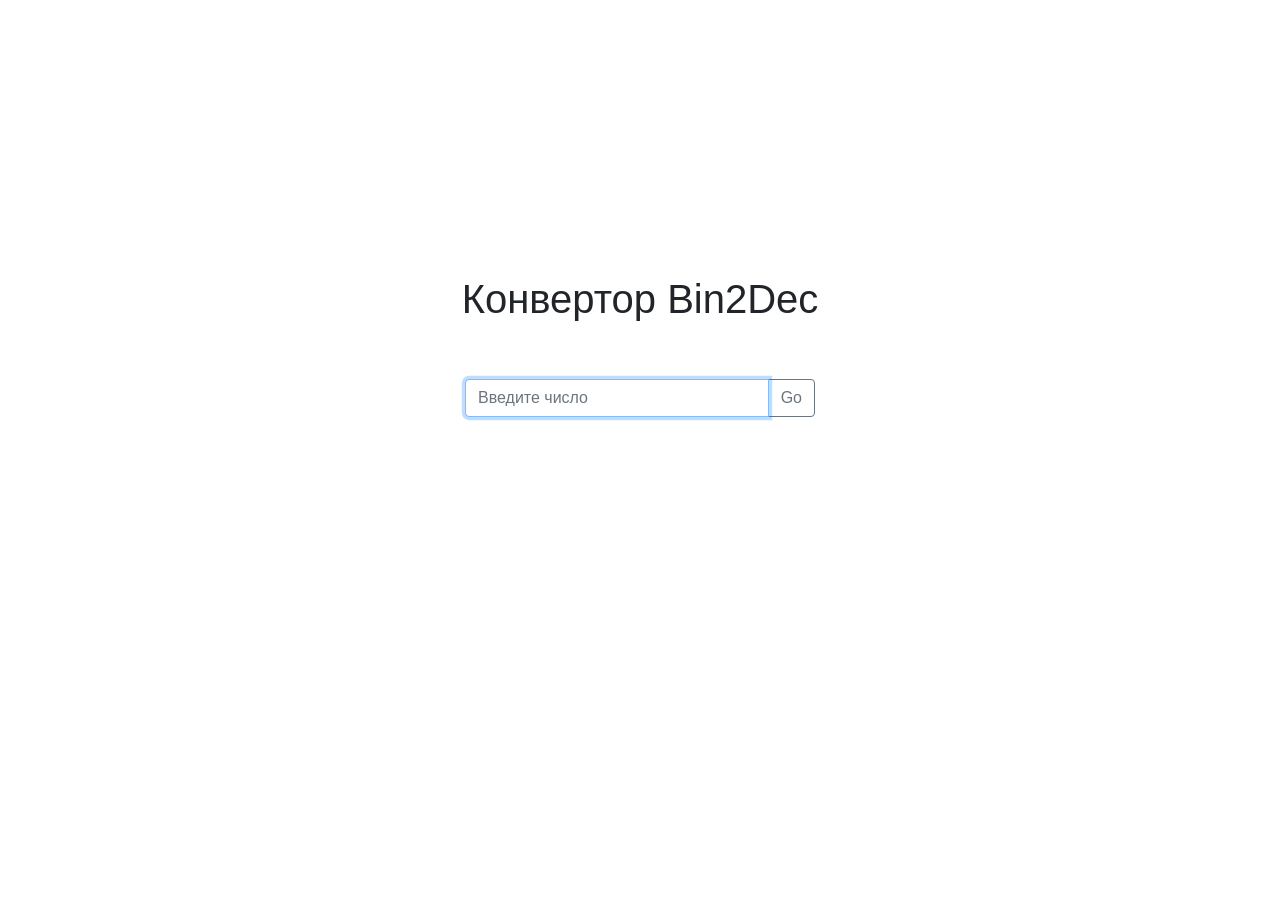
<file: app/Bin2Dec/index.html>
<!DOCTYPE html>
<html lang="en">

<head>
	<meta charset="UTF-8" />
	<meta name="viewport" content="width=device-width, initial-scale=1.0" />
	<link rel="stylesheet" href="https://stackpath.bootstrapcdn.com/bootstrap/4.4.1/css/bootstrap.min.css" />
	<link rel="stylesheet" href="css/main.css" />
	<title>Bin2Dec</title>
</head>

<body>
	<section class="app">
		<div class="container main">
			<div class="row justify-content-center">
				<div class="col-12 text-center mb-5">
					<h1>Конвертор Bin2Dec</h1>
				</div>
				<div class="col-xl-4 col-md-5">
					<div class="input-group mb-3">
						<input type="text" id="bin" class="form-control" placeholder="Введите число" autofocus />
						<div class="input-group-append">
							<button class="btn btn-outline-secondary" type="button" id="button-addon2">Go</button>
						</div>
					</div>
					<div class="alert" role="alert"></div>
				</div>
				<div class="col-12 text-center">
					<div class="display-1" id="output"></div>
				</div>
			</div>
		</div>
	</section>

	<script src="js/index.js"></script>
</body>

</html>
</file>
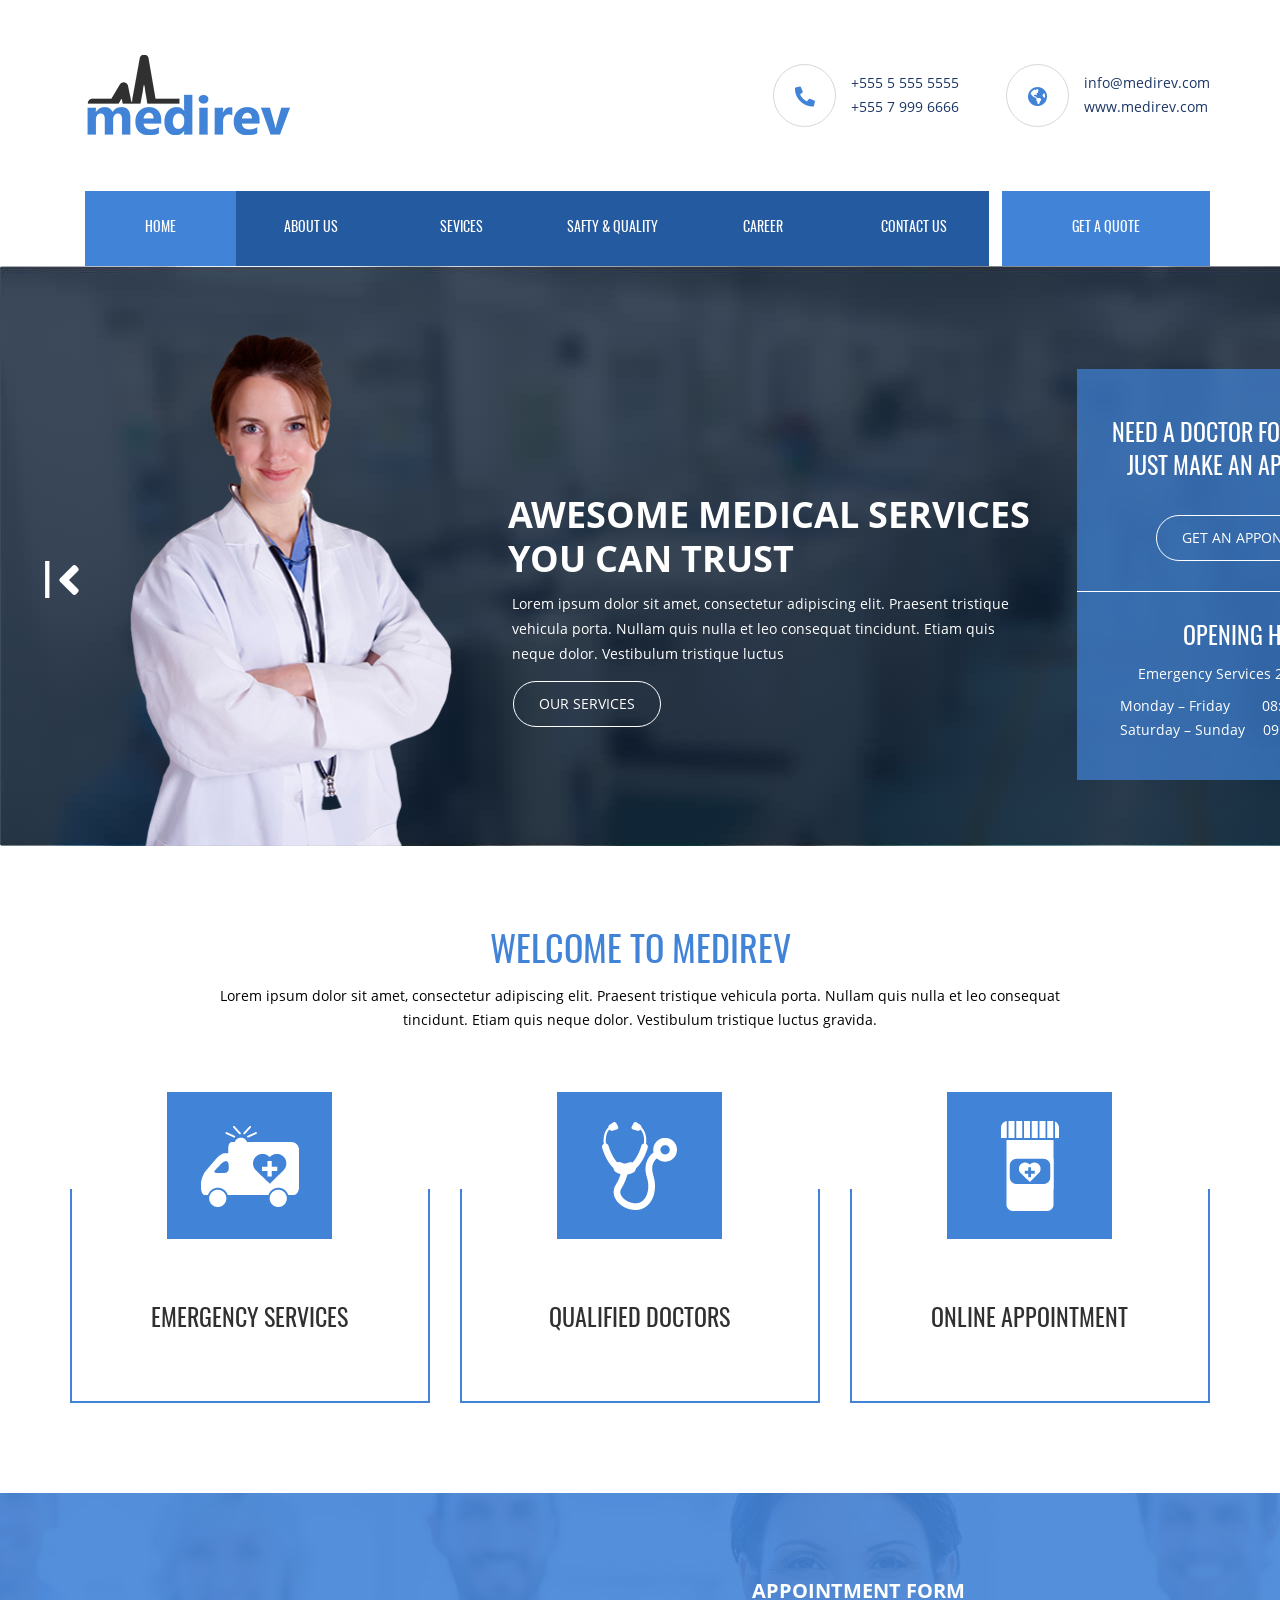
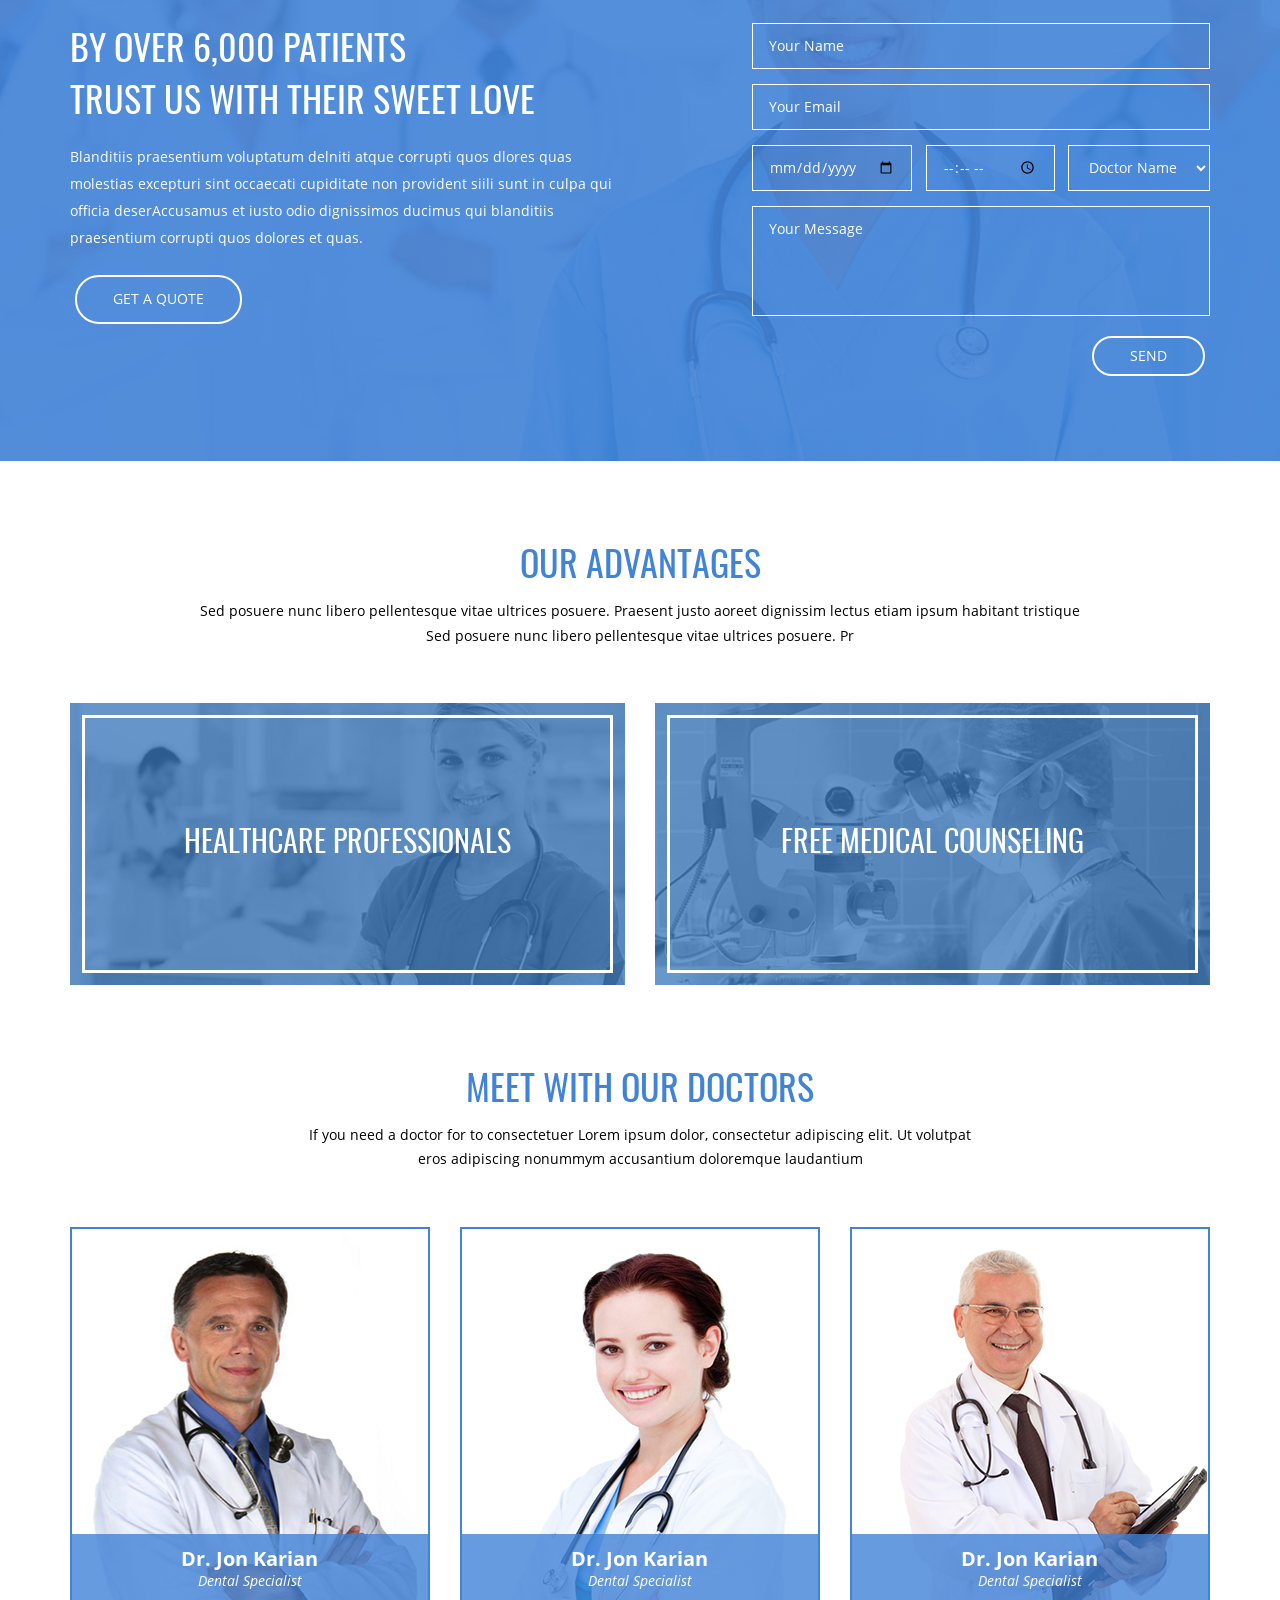
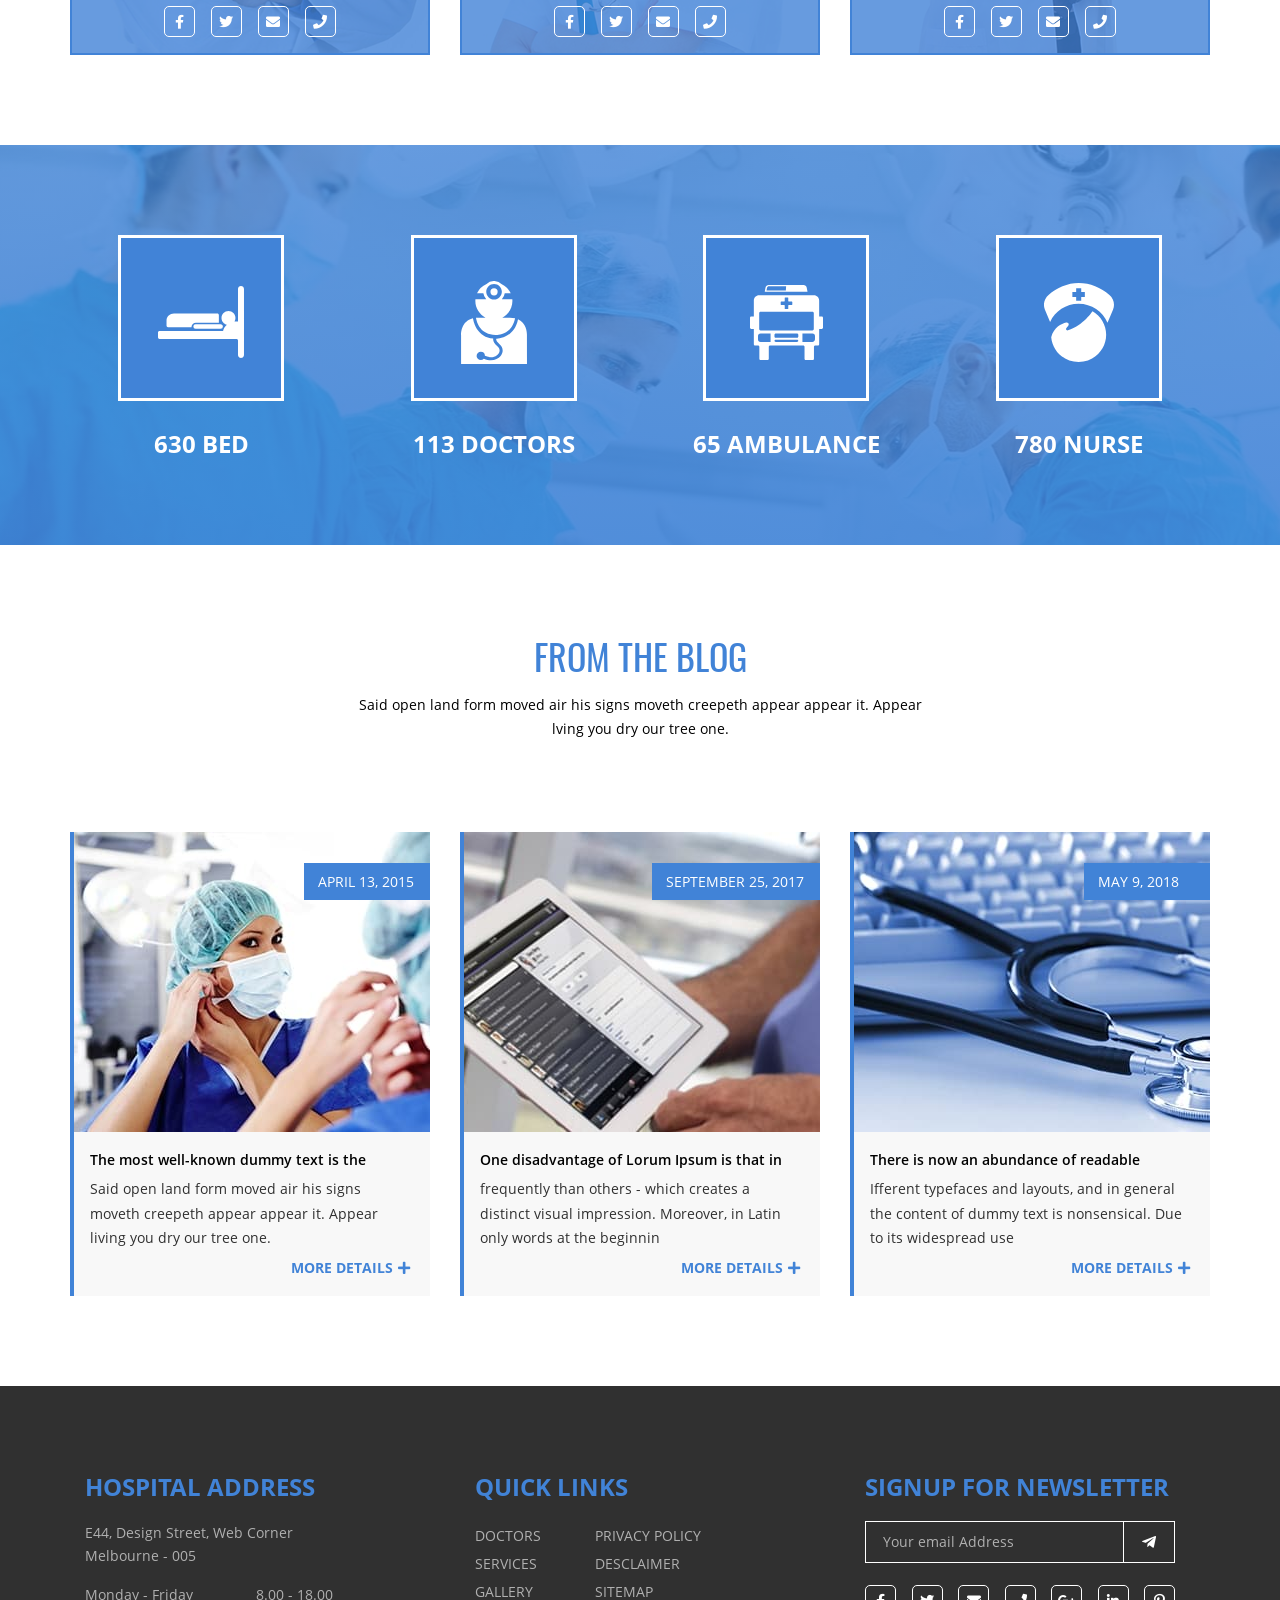
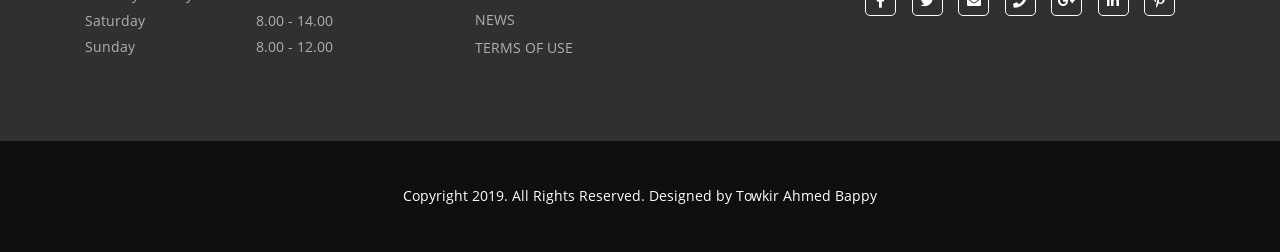
<file: Portfolio/medical/index.html>
<!DOCTYPE html>
<html lang="ru-RU">
  <head>
    <meta charset="utf-8">
    <title>Главная страница</title>
    <meta name="description" content="">
    <meta http-equiv="X-UA-Compatible" content="ie=edge">
    <meta name="viewport" content="width=device-width, initial-scale=1, maximum-scale=1">
    <meta property="og:image" content="path/to/image.jpg">
    <link rel="shortcut icon" href="img/favicon/favicon.ico" type="image/x-icon">
    <meta name="theme-color" content="#000">
    <link rel="stylesheet" href="css/main.min.css"><link rel="stylesheet" href="https://use.fontawesome.com/releases/v5.6.3/css/all.css" integrity="sha384-UHRtZLI+pbxtHCWp1t77Bi1L4ZtiqrqD80Kn4Z8NTSRyMA2Fd33n5dQ8lWUE00s/" crossorigin="anonymous">
  </head>
  <body class="index-page">
    <div class="wrapper">
      <header class="header">
        <div class="container">
          <div class="header_top"><img class="logo" src="img/content/logotype.png" alt="logo">
            <div class="contact">
              <div class="phone-contact"><i class="fas fa-phone fa-flip-horizontal"></i>
                <div class="number">
                  <p>+555 5 555 5555</p>
                  <p>+555 7 999 6666		</p>
                </div>
              </div>
              <div class="web-contact"><i class="fas fa-globe-americas"></i>
                <div class="email">
                  <p>info@medirev.com</p>
                  <p>www.medirev.com</p>
                </div>
              </div>
            </div>
          </div>
          <div class="header_menu">
            <ul class="menu_main">
              <li><a class="menu_main__item menu_main__item-active" href="#">Home</a></li>
              <li><a class="menu_main__item" href="#">About us</a></li>
              <li><a class="menu_main__item" href="#">Sevices</a></li>
              <li><a class="menu_main__item" href="#">Safty & quality</a></li>
              <li><a class="menu_main__item" href="#">Career</a></li>
              <li><a class="menu_main__item" href="#">Contact us</a></li>
              <li><a class="menu_main__item" href="#">Get a quote</a></li>
            </ul>
          </div>
        </div>
        <div class="header_main">
          <div class="header_background"><img src="img/content/bcgr-image_1.jpg" alt="fon"><img src="img/content/bcgr-image_2.png" alt="doctor1"></div>
          <div class="header_slider_arrow">
            <div class="header_slider_arrow-prev">I <i class="fas fa-angle-left"></i></div>
            <div class="header_slider_arrow-next"><i class="fas fa-angle-right"></i> I</div>
          </div>
          <div class="header_slider">
            <div class="slider-block">
              <h1 class="slider-block__title">Awesome Medical Services you can trust</h1>
              <p class="slider-block__text">Lorem ipsum dolor sit amet, consectetur adipiscing elit. Praesent tristique vehicula porta. Nullam quis nulla et leo consequat tincidunt. Etiam quis neque dolor. Vestibulum tristique luctus</p>
              <div class="slider-block__btn btn">Our Services</div>
            </div>
            <div class="slider-block">
              <h1 class="slider-block__title">Medical Services you can trust</h1>
              <p class="slider-block__text">Lorem ipsum dolor sit amet, consectetur adipiscing elit. Praesent tristique vehicula porta. Nullam quis nulla et leo consequat tincidunt. Etiam quis neque dolor. Vestibulum tristique luctus</p>
              <div class="slider-block__btn btn">Services</div>
            </div>
            <div class="slider-block">
              <h1 class="slider-block__title">Awesome Medical Services you can trust</h1>
              <p class="slider-block__text">Lorem ipsum dolor sit amet, consectetur adipiscing elit. Praesent tristique vehicula porta. Nullam quis nulla et leo consequat tincidunt. Etiam quis neque dolor. Vestibulum tristique luctus</p>
              <div class="slider-block__btn btn">Our Services</div>
            </div>
          </div>
          <div class="header_info">
            <div class="apponiment">
              <h1 class="header_info__title apponiment__title">Need a Doctor for Check-up? JUST MAKE AN APPOINTMENT</h1>
              <div class="apponiment__btn btn">Get an apponiment </div>
            </div>
            <div class="opening-hours">
              <h1 class="header_info__title opening-hours__title">Opening hours</h1>
              <p>Emergency Services 24 hours Open</p>
              <p>Monday – Friday&emsp;&emsp; 08:00am – 10:00pm</p>
              <p>Saturday – Sunday&ensp;&ensp; 09:00am – 06:00pm </p>
            </div>
          </div>
        </div>
      </header>
      <div class="content">
        <section class="services">
          <div class="container">
            <h1 class="s_title services_title">Welcome to medirev</h1>
            <p class="services_text">Lorem ipsum dolor sit amet, consectetur adipiscing elit. Praesent tristique vehicula porta. Nullam quis nulla et leo consequat tincidunt. Etiam quis neque dolor. Vestibulum tristique luctus gravida. </p>
            <div class="row">
              <div class="col-4 services_block">
                <div class="services_block__img"><img src="img/content/services_1.png" alt="services"></div>
                <div class="services_block__text s_title">Emergency services</div>
              </div>
              <div class="col-4 services_block">
                <div class="services_block__img"><img src="img/content/services_2.png" alt="services"></div>
                <div class="services_block__text s_title">Qualified doctors</div>
              </div>
              <div class="col-4 services_block">
                <div class="services_block__img"><img src="img/content/services_3.png" alt="services"></div>
                <div class="services_block__text s_title">Online appointment</div>
              </div>
            </div>
          </div>
        </section>
        <section class="appointment">
          <div class="container">
            <div class="row">
              <div class="col-6 by-over">
                <div class="by-over__title s_title">by over 6,000 patients <br /> trust us with their sweet love</div>
                <div class="by-over__text">Blanditiis praesentium voluptatum delniti atque corrupti quos dlores quas molestias excepturi sint occaecati cupiditate non provident siili sunt in culpa qui officia deserAccusamus et iusto odio dignissimos ducimus qui blanditiis praesentium corrupti quos dolores et quas. </div>
                <div class="by-over__btn btn">Get a quote</div>
              </div>
              <div class="col-1"></div>
              <div class="col-5">
                <form class="app_form" action="#">
                  <label for="">Appointment form</label>
                  <input type="text" placeholder="Your Name">
                  <input type="text" placeholder="Your Email">
                  <div class="data-time">
                    <input type="date" name="" placeholder="Day">
                    <input type="time" name="" placeholder="Time">
                    <select name="">
                      <option value="">Doctor Name</option>
                      <option value="">Doctor one</option>
                      <option value="">Doctor two</option>
                      <option value="">Doctor three</option>
                      <option value="">Doctor fore</option>
                    </select>
                  </div>
                  <textarea name="" cols="30" rows="5" placeholder="Your Message"></textarea>
                  <button class="app_form__btn btn">Send</button>
                </form>
              </div>
            </div>
          </div>
        </section>
        <section class="s_our-advantages">
          <div class="container our-advantages">
            <h1 class="s_title our-advantages_title">Our advantages</h1>
            <p class="our-advantages_text">Sed posuere nunc libero pellentesque vitae ultrices posuere. Praesent justo aoreet dignissim lectus etiam ipsum habitant tristique Sed posuere nunc libero pellentesque vitae ultrices posuere. Pr</p>
            <div class="row"> 
              <div class="our-advantages__block col-6"><img class="our-advantages__block-img" src="img/content/our-adv_1.jpg" alt="">
                <div class="our-advantages__block-text"> 
                  <p class="s_title s_title-white">Healthcare professionals</p>
                </div>
              </div>
              <div class="our-advantages__block col-6"><img class="our-advantages__block-img" src="img/content/our-adv_2.jpg" alt="">
                <div class="our-advantages__block-text"> 
                  <p class="s_title s_title-white">Free medical counseling</p>
                </div>
              </div>
            </div>
          </div>
        </section>
        <section class="s_doctors">
          <div class="container doctors">
            <h1 class="s_title doctors_title">Meet with our doctors</h1>
            <p class="doctors_text">If you need a doctor for to consectetuer Lorem ipsum dolor, consectetur adipiscing elit. Ut volutpat </br> eros adipiscing nonummym accusantium doloremque laudantium</p>
            <div class="row">
                      <div class="doctors_card col-4" style="background: url(img/content/medical_doctor1.png) no-repeat center bottom">
                        <div class="doctors_card__footer">
                          <div class="doctors_card-name">Dr. Jon Karian</div>
                          <div class="doctors_card-special">Dental Specialist</div>
                          <div class="doctors_card-social social"><i class="fab fa-facebook-f"></i>
<i class="fab fa-twitter"></i>
<i class="fas fa-envelope"></i>
<i class="fas fa-phone"></i>
                          </div>
                        </div>
                      </div>
                      <div class="doctors_card col-4" style="background: url(img/content/medical_doctor2.png) no-repeat center bottom">
                        <div class="doctors_card__footer">
                          <div class="doctors_card-name">Dr. Jon Karian</div>
                          <div class="doctors_card-special">Dental Specialist</div>
                          <div class="doctors_card-social social"><i class="fab fa-facebook-f"></i>
<i class="fab fa-twitter"></i>
<i class="fas fa-envelope"></i>
<i class="fas fa-phone"></i>
                          </div>
                        </div>
                      </div>
                      <div class="doctors_card col-4" style="background: url(img/content/medical_doctor3.png) no-repeat center bottom">
                        <div class="doctors_card__footer">
                          <div class="doctors_card-name">Dr. Jon Karian</div>
                          <div class="doctors_card-special">Dental Specialist</div>
                          <div class="doctors_card-social social"><i class="fab fa-facebook-f"></i>
<i class="fab fa-twitter"></i>
<i class="fas fa-envelope"></i>
<i class="fas fa-phone"></i>
                          </div>
                        </div>
                      </div>
            </div>
          </div>
        </section>
        <section class="s-comfort">
          <div class="container">
            <div class="row comfort">
              <div class="col-3 comfort_block">
                <div class="comfort_block-img"><img src="img/svg/comfort_bed.svg" alt=""></div>
                <div class="comfort_block-text">630 bed</div>
              </div>
              <div class="col-3 comfort_block">
                <div class="comfort_block-img"><img src="img/svg/comfort_doctors.svg" alt=""></div>
                <div class="comfort_block-text">113 doctors</div>
              </div>
              <div class="col-3 comfort_block">
                <div class="comfort_block-img"><img src="img/svg/comfort_ambulance.svg" alt=""></div>
                <div class="comfort_block-text">65 ambulance</div>
              </div>
              <div class="col-3 comfort_block">
                <div class="comfort_block-img"><img src="img/svg/comfort_nurse.svg" alt=""></div>
                <div class="comfort_block-text">780 nurse</div>
              </div>
            </div>
          </div>
        </section>
        <section class="s-blogs">
          <div class="container blogs">
            <h1 class="s_title blogs_title">from the blog</h1>
            <p class="blogs_text">Said open land form moved air his signs moveth creepeth appear appear it. Appear</br> lving you dry our tree one.</p>
            <div class="row">
              <div class="blogs_card col-4">
                <div class="blogs_card__top"><img class="blogs_card__top-img" src="img/content/blog_1.jpg" alt="">
                  <div class="blogs_card__top-label">april 13, 2015</div>
                </div>
                <div class="blogs_card__down">
                  <h3 class="blogs_card__down-title">The most well-known dummy text is the</h3>
                  <p class="blogs_card__down-text">Said open land form moved air his signs moveth creepeth appear appear it. Appear living you dry our tree one.</p><a class="blogs_card__down-link" href="#">more details<i class="fas fa-plus"></i></a>
                </div>
              </div>
              <div class="blogs_card col-4">
                <div class="blogs_card__top"><img class="blogs_card__top-img" src="img/content/blog_2.jpg" alt="">
                  <div class="blogs_card__top-label">september 25, 2017</div>
                </div>
                <div class="blogs_card__down">
                  <h3 class="blogs_card__down-title">One disadvantage of Lorum Ipsum is that in</h3>
                  <p class="blogs_card__down-text">frequently than others - which creates a distinct visual impression. Moreover, in Latin only words at the beginnin</p><a class="blogs_card__down-link" href="#">more details<i class="fas fa-plus"></i></a>
                </div>
              </div>
              <div class="blogs_card col-4">
                <div class="blogs_card__top"><img class="blogs_card__top-img" src="img/content/blog_3.jpg" alt="">
                  <div class="blogs_card__top-label">may 9, 2018</div>
                </div>
                <div class="blogs_card__down">
                  <h3 class="blogs_card__down-title">There is now an abundance of readable</h3>
                  <p class="blogs_card__down-text">Ifferent typefaces and layouts, and in general the content of dummy text is nonsensical. Due to its widespread use</p><a class="blogs_card__down-link" href="#">more details<i class="fas fa-plus"></i></a>
                </div>
              </div>
            </div>
          </div>
        </section>
      </div>
      <footer class="footer">
        <div class="footer_main">
          <div class="container">
            <div class="row">
              <div class="col-3 footer_col">
                <h2 class="footer__title">hospital address</h2>
                <p class="footer__address">E44, Design Street, Web Corner Melbourne - 005</p>
                <div class="footer__work-time">
                  <div class="footer__work-time--item"><span>Monday - Friday</span><span>8.00 - 18.00</span></div>
                  <div class="footer__work-time--item"><span>Saturday </span><span>8.00 - 14.00</span></div>
                  <div class="footer__work-time--item"><span>Sunday</span><span>8.00 - 12.00</span></div>
                </div>
              </div>
              <div class="col-1"></div>
              <div class="col-3 footer_col">
                <h2 class="footer__title">quick links</h2>
                <ul class="footer__links">
                  <li class="footer__links--item"><a class="footer-link" href="#">doctors</a></li>
                  <li class="footer__links--item"><a class="footer-link" href="#">services</a></li>
                  <li class="footer__links--item"><a class="footer-link" href="#">gallery</a></li>
                  <li class="footer__links--item"><a class="footer-link" href="#">news</a></li>
                  <li class="footer__links--item"><a class="footer-link" href="#">terms of use</a></li>
                  <li class="footer__links--item"><a class="footer-link" href="#">privacy policy</a></li>
                  <li class="footer__links--item"><a class="footer-link" href="#">desclaimer</a></li>
                  <li class="footer__links--item"><a class="footer-link" href="#">sitemap</a></li>
                </ul>
              </div>
              <div class="col-1"></div>
              <div class="col-4 footer_col">
                <h2 class="footer__title">signup for newsletter</h2>
                <form class="footer__form" action="#">
                  <input class="footer__form--input" type="text" placeholder="Your email Address">
                  <button class="footer__form--btn" type="submit"><i class="fab fa-telegram-plane"></i></button>
                </form>
                <div class="footer__social social"><i class="fab fa-facebook-f"></i>
<i class="fab fa-twitter"></i>
<i class="fas fa-envelope"></i>
<i class="fas fa-phone"></i>
<i class="fab fa-google-plus-g"></i>
<i class="fab fa-linkedin-in"></i>
<i class="fab fa-pinterest-p"></i>
                </div>
              </div>
            </div>
          </div>
        </div>
        <div class="footer_copyright">
          <p class="footer_copyright--text">Copyright 2019. All Rights Reserved. Designed by Towkir Ahmed Bappy</p>
        </div>
      </footer>
    </div>
    <script src="js/scripts.min.js"></script>
  </body>
</html>
</file>
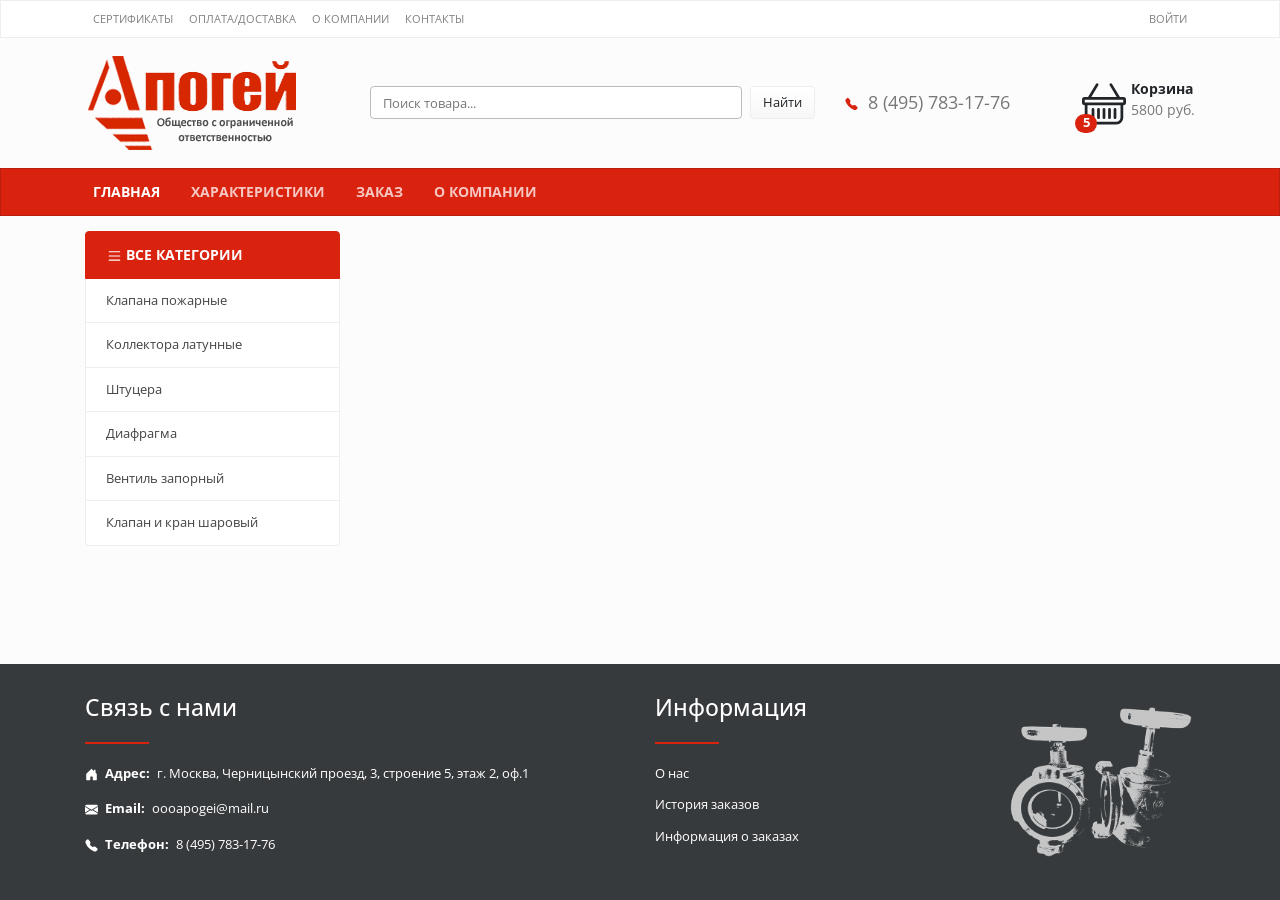
<file: apogei2020/home.html>
<!DOCTYPE html>
<html lang="en">

<head>
	<meta charset="UTF-8" />
	<meta name="viewport" content="width=device-width, initial-scale=1.0" />
	<title>Апогей</title>
	<link rel="stylesheet" href="css/style.min.css" /></head>

<body>
	<div class="wrapper">
		<div class="top-band text-uppercase">
			<nav class="navbar navbar-expand-sm navbar-light bg-light">
				<div class="container">
					<button class="navbar-toggler" type="button" data-toggle="collapse" data-target="#navbarTop"
						aria-controls="navbarTop" aria-expanded="false" aria-label="Toggle navigation">
						<span class="navbar-toggler-icon"></span>
					</button>
					<div class="collapse navbar-collapse" id="navbarTop">
						<div class="navbar-nav">
							<a class="nav-item nav-link" href="#">Сертификаты</a>
							<a class="nav-item nav-link" href="#">Оплата/Доставка</a>
							<a class="nav-item nav-link" href="#">О компании</a>
							<a class="nav-item nav-link" href="#">Контакты</a>
						</div>
					</div>
					<div class="navbar-nav">
						<a class="nav-link" href="#">Войти</a>
					</div>
				</div>
			</nav>
		</div>
		
		<header class="header">
		
			<div class="header-central">
				<div class="container">
					<div class="row align-items-center">
						<div class="logo col-md-3">
							<a class="logo__link" href="home.html">
								<img class="logo__img" src="img/logo1.png" alt="ООО Апогей">
							</a>
						</div>
						<div class="search-panel col-md-5">
							<form class="d-flex">
								<input class="form-control mr-sm-2" type="text" placeholder="Поиск товара...">
								<button class="btn btn-secondary my-2 my-sm-0" type="submit">Найти</button>
							</form>
						</div>
						<div class="box-order col-md-4 d-flex justify-content-between align-items-center">
							<span class="phone d-none d-lg-block">
								<svg width="1em" height="1em" viewBox="0 0 16 16" class="bi bi-telephone-fill text-primary"
									fill="currentColor" xmlns="http://www.w3.org/2000/svg">
									<path fill-rule="evenodd"
										d="M2.267.98a1.636 1.636 0 0 1 2.448.152l1.681 2.162c.309.396.418.913.296 1.4l-.513 2.053a.636.636 0 0 0 .167.604L8.65 9.654a.636.636 0 0 0 .604.167l2.052-.513a1.636 1.636 0 0 1 1.401.296l2.162 1.681c.777.604.849 1.753.153 2.448l-.97.97c-.693.693-1.73.998-2.697.658a17.47 17.47 0 0 1-6.571-4.144A17.47 17.47 0 0 1 .639 4.646c-.34-.967-.035-2.004.658-2.698l.97-.969z" />
								</svg>
								<span class="text-secondary">8 (495) 783-17-76</span>
							</span>
							<div class="shopcart">
								<a class="shopcart__link text-decoration-none text-reset" href="#">
									<div class="shopcart__inner d-flex">
										<svg width="3.5em" height="3.5em" viewBox="0 0 16 16" class="bi bi-basket" fill="currentColor"
											xmlns="http://www.w3.org/2000/svg">
											<path fill-rule="evenodd"
												d="M5.757 1.071a.5.5 0 0 1 .172.686L3.383 6h9.234L10.07 1.757a.5.5 0 1 1 .858-.514L13.783 6H15a1 1 0 0 1 1 1v1a1 1 0 0 1-1 1v4.5a2.5 2.5 0 0 1-2.5 2.5h-9A2.5 2.5 0 0 1 1 13.5V9a1 1 0 0 1-1-1V7a1 1 0 0 1 1-1h1.217L5.07 1.243a.5.5 0 0 1 .686-.172zM2 9v4.5A1.5 1.5 0 0 0 3.5 15h9a1.5 1.5 0 0 0 1.5-1.5V9H2zM1 7v1h14V7H1zm3 3a.5.5 0 0 1 .5.5v3a.5.5 0 0 1-1 0v-3A.5.5 0 0 1 4 10zm2 0a.5.5 0 0 1 .5.5v3a.5.5 0 0 1-1 0v-3A.5.5 0 0 1 6 10zm2 0a.5.5 0 0 1 .5.5v3a.5.5 0 0 1-1 0v-3A.5.5 0 0 1 8 10zm2 0a.5.5 0 0 1 .5.5v3a.5.5 0 0 1-1 0v-3a.5.5 0 0 1 .5-.5zm2 0a.5.5 0 0 1 .5.5v3a.5.5 0 0 1-1 0v-3a.5.5 0 0 1 .5-.5z" />
										</svg>
										<span class="badge badge-pill badge-primary">5</span>
										<div class="box-price">
											<div class="box-price__title font-weight-bold">Корзина</div>
											<div class="box-price__price text-secondary">
												<span>5800</span>
												<span>руб.</span>
											</div>
										</div>
									</div>
								</a>
							</div>
						</div>
					</div>
				</div>
			</div>
		
			<div class="header-bottom text-uppercase font-weight-bold">
				<nav class="navbar navbar-expand-lg navbar-dark bg-primary">
					<div class="container">
						<button class="navbar-toggler" type="button" data-toggle="collapse" data-target="#navbarColor01"
							aria-controls="navbarColor01" aria-expanded="false" aria-label="Toggle navigation">
							<span class="navbar-toggler-icon"></span>
						</button>
		
						<div class="collapse navbar-collapse" id="navbarColor01">
							<ul class="navbar-nav mr-auto ap-font-14">
								<li class="nav-item active">
									<a class="nav-link" href="#">Главная
									</a>
								</li>
								<li class="nav-item">
									<a class="nav-link" href="#">Характеристики</a>
								</li>
								<li class="nav-item">
									<a class="nav-link" href="#">Заказ</a>
								</li>
								<li class="nav-item">
									<a class="nav-link" href="#">О компании</a>
								</li>
							</ul>
						</div>
					</div>
				</nav>
			</div>
		
		</header>
		<div class="content">
			
			<div class="container">
				<div class="row">
					<div class="col-md-3">
						<div class="list-group">
							<a href="#" class="list-group-item list-group-item-action active">
								<svg width="1.3em" height="1.3em" viewBox="0 0 16 16" class="bi bi-list" fill="currentColor"
									xmlns="http://www.w3.org/2000/svg">
									<path fill-rule="evenodd"
										d="M2.5 11.5A.5.5 0 0 1 3 11h10a.5.5 0 0 1 0 1H3a.5.5 0 0 1-.5-.5zm0-4A.5.5 0 0 1 3 7h10a.5.5 0 0 1 0 1H3a.5.5 0 0 1-.5-.5zm0-4A.5.5 0 0 1 3 3h10a.5.5 0 0 1 0 1H3a.5.5 0 0 1-.5-.5z" />
								</svg>
								<span class="font-weight-bold text-uppercase ap-font-14">Все категории</span>
							</a>
							<a href="#" class="list-group-item list-group-item-action">Клапана пожарные</a>
							<a href="#" class="list-group-item list-group-item-action">Коллектора латунные</a>
							<a href="#" class="list-group-item list-group-item-action">Штуцера</a>
							<a href="#" class="list-group-item list-group-item-action">Диафрагма</a>
							<a href="#" class="list-group-item list-group-item-action">Вентиль запорный</a>
							<a href="#" class="list-group-item list-group-item-action">Клапан и кран шаровый</a>
						</div>
					</div>
					<div class="col-md-9">
			
					</div>
				</div>
			</div>
		</div>

		<footer class="footer">
			<div class="container">
				<div class="row">
					<div class="contact-us col-md-6">
						<h3 class="footer__title">Связь с нами</h3>
						<ul class="contact-us__list">
							<li>
								<p>
									<svg width="1em" height="1em" viewBox="0 0 16 16" class="bi bi-house-door-fill" fill="currentColor"
										xmlns="http://www.w3.org/2000/svg">
										<path
											d="M6.5 10.995V14.5a.5.5 0 0 1-.5.5H2a.5.5 0 0 1-.5-.5v-7a.5.5 0 0 1 .146-.354l6-6a.5.5 0 0 1 .708 0l6 6a.5.5 0 0 1 .146.354v7a.5.5 0 0 1-.5.5h-4a.5.5 0 0 1-.5-.5V11c0-.25-.25-.5-.5-.5H7c-.25 0-.5.25-.5.495z" />
										<path fill-rule="evenodd" d="M13 2.5V6l-2-2V2.5a.5.5 0 0 1 .5-.5h1a.5.5 0 0 1 .5.5z" />
									</svg>
									<span class="font-weight-bold px-1">Адрес:</span>
									г. Москва, Черницынский проезд, 3, строение 5, этаж 2, оф.1
								</p>
							</li>
							<li>
								<p>
									<svg width="1em" height="1em" viewBox="0 0 16 16" class="bi bi-envelope-fill" fill="currentColor"
										xmlns="http://www.w3.org/2000/svg">
										<path fill-rule="evenodd"
											d="M.05 3.555A2 2 0 0 1 2 2h12a2 2 0 0 1 1.95 1.555L8 8.414.05 3.555zM0 4.697v7.104l5.803-3.558L0 4.697zM6.761 8.83l-6.57 4.027A2 2 0 0 0 2 14h12a2 2 0 0 0 1.808-1.144l-6.57-4.027L8 9.586l-1.239-.757zm3.436-.586L16 11.801V4.697l-5.803 3.546z" />
									</svg>
									<span class="font-weight-bold px-1">Email:</span>
									<a class="text-light" href="#">oooapogei@mail.ru</a>
								</p>
							</li>
							<li>
								<p>
									<svg width="1em" height="1em" viewBox="0 0 16 16" class="bi bi-telephone-fill" fill="currentColor"
										xmlns="http://www.w3.org/2000/svg">
										<path fill-rule="evenodd"
											d="M2.267.98a1.636 1.636 0 0 1 2.448.152l1.681 2.162c.309.396.418.913.296 1.4l-.513 2.053a.636.636 0 0 0 .167.604L8.65 9.654a.636.636 0 0 0 .604.167l2.052-.513a1.636 1.636 0 0 1 1.401.296l2.162 1.681c.777.604.849 1.753.153 2.448l-.97.97c-.693.693-1.73.998-2.697.658a17.47 17.47 0 0 1-6.571-4.144A17.47 17.47 0 0 1 .639 4.646c-.34-.967-.035-2.004.658-2.698l.97-.969z" />
									</svg>
									<span class="font-weight-bold px-1">Телефон:</span>
									8 (495) 783-17-76
								</p>
							</li>
						</ul>
					</div>
					<div class="information col-md-3">
						<h3 class="footer__title">Информация</h3>
						<ul class="information__list">
							<li><a class="text-light" href="#">О нас</a></li>
							<li><a class="text-light" href="#">История заказов</a></li>
							<li><a class="text-light" href="#">Информация о заказах</a></li>
						</ul>
					</div>
					<div class="col-md-3 d-flex justify-content-end align-items-center">
						<img class="footer__img" src="img/klapan.png" alt="klapan">
					</div>
				</div>
			</div>
		</footer>	</div>
	<script src="https://code.jquery.com/jquery-3.5.1.min.js"></script>
	<script src="https://cdn.jsdelivr.net/npm/bootstrap@4.5.3/dist/js/bootstrap.min.js"></script>
	<script src="js/index.min.js"></script>
</body>

</html>
</file>
<file: app/Bin2Dec/css/main.css>
.app {
	min-height: 100vh;
	display: flex;
	flex-direction: column;
	justify-content: center;
}

.main {
	min-height: 350px;
}

.alert {
	opacity: 0;
	transition: opacity 0.3s ease-in;
}
</file>
<file: apogei2020/css/style.min.css>
@import url(https://fonts.googleapis.com/css2?family=Open+Sans:wght@400;700&display=swap);@-webkit-keyframes progress-bar-stripes{0%{background-position:1rem 0}to{background-position:0 0}}@keyframes progress-bar-stripes{0%{background-position:1rem 0}to{background-position:0 0}}@-webkit-keyframes spinner-border{to{-webkit-transform:rotate(360deg);transform:rotate(360deg)}}@keyframes spinner-border{to{-webkit-transform:rotate(360deg);transform:rotate(360deg)}}@-webkit-keyframes spinner-grow{0%{-webkit-transform:scale(0);transform:scale(0)}50%{opacity:1;-webkit-transform:none;transform:none}}@keyframes spinner-grow{0%{-webkit-transform:scale(0);transform:scale(0)}50%{opacity:1;-webkit-transform:none;transform:none}}:root{--blue: #007bff;--indigo: #6610f2;--purple: #9b479f;--pink: #e83e8c;--red: #d9230f;--orange: #d9831f;--yellow: #ffc107;--green: #469408;--teal: #20c997;--cyan: #029acf;--white: #ffffff;--gray: #777;--gray-dark: #373a3c;--primary: #d9230f;--secondary: #ffffff;--success: #469408;--info: #029acf;--warning: #d9831f;--danger: #9b479f;--light: #ffffff;--dark: #373a3c;--breakpoint-xs: 0;--breakpoint-sm: 576px;--breakpoint-md: 768px;--breakpoint-lg: 992px;--breakpoint-xl: 1200px;--font-family-sans-serif: "Open Sans", -apple-system, BlinkMacSystemFont, "Segoe UI", Roboto, "Helvetica Neue", Arial, sans-serif, "Apple Color Emoji", "Segoe UI Emoji", "Segoe UI Symbol";--font-family-monospace: SFMono-Regular, Menlo, Monaco, Consolas, "Liberation Mono", "Courier New", monospace}*,::after,::before{-webkit-box-sizing:border-box;box-sizing:border-box}html{font-family:sans-serif;line-height:1.15;-webkit-text-size-adjust:100%;-webkit-tap-highlight-color:transparent}footer,header,nav{display:block}body{margin:0;font-family:"Open Sans",-apple-system,BlinkMacSystemFont,"Segoe UI",Roboto,"Helvetica Neue",Arial,sans-serif,"Apple Color Emoji","Segoe UI Emoji","Segoe UI Symbol";font-size:.8125rem;font-weight:400;line-height:1.5;color:#212529;text-align:left;background-color:#fcfcfc}hr{-webkit-box-sizing:content-box;box-sizing:content-box;height:0;overflow:visible;margin-top:1rem;border:0;border-top:1px solid rgba(0,0,0,.1)}h3,h5,ol,p{margin-top:0}hr,ol,p,ul{margin-bottom:1rem}ol ol,ol ul,ul ol,ul ul{margin-bottom:0}a{color:#d9230f;text-decoration:none;background-color:transparent}a:hover{color:#91170a;text-decoration:underline}a:not([href]):not([class]),a:not([href]):not([class]):hover{color:inherit;text-decoration:none}code{font-family:SFMono-Regular,Menlo,Monaco,Consolas,"Liberation Mono","Courier New",monospace;font-size:87.5%;color:#e83e8c;word-wrap:break-word}img,svg{vertical-align:middle}img{border-style:none}svg{overflow:hidden}button{border-radius:0}button:focus{outline:1px dotted;outline:5px auto -webkit-focus-ring-color}button,input{margin:0;font-family:inherit;font-size:inherit;line-height:inherit;overflow:visible}button{text-transform:none}[type=button],[type=submit],button{-webkit-appearance:button}.btn:not(:disabled):not(.disabled),[type=button]:not(:disabled),[type=submit]:not(:disabled),button:not(:disabled){cursor:pointer}[type=button]::-moz-focus-inner,[type=submit]::-moz-focus-inner,button::-moz-focus-inner{padding:0;border-style:none}.h3,.h5,h3,h5{margin-bottom:.5rem;font-weight:500;line-height:1.2}.h3,h3{font-size:1.42188rem}.h5,h5{font-size:1.01563rem}.small,small{font-size:80%;font-weight:400}a>code{color:inherit}.container{width:100%;padding-right:15px;padding-left:15px;margin-right:auto;margin-left:auto}@media (min-width:576px){.container{max-width:540px}}@media (min-width:768px){.container{max-width:720px}}@media (min-width:992px){.container{max-width:960px}}@media (min-width:1200px){.container{max-width:1140px}}.row{display:-webkit-box;display:-ms-flexbox;display:flex;-ms-flex-wrap:wrap;flex-wrap:wrap;margin-right:-15px;margin-left:-15px}.col,.col-md-3,.col-md-4,.col-md-5,.col-md-6,.col-md-9{position:relative;width:100%;padding-right:15px;padding-left:15px}.col{-ms-flex-preferred-size:0;flex-basis:0;-webkit-box-flex:1;-ms-flex-positive:1;flex-grow:1;max-width:100%}.row-cols-1>*{-webkit-box-flex:0;-ms-flex:0 0 100%;flex:0 0 100%;max-width:100%}@media (min-width:768px){.col-md-3{-webkit-box-flex:0;-ms-flex:0 0 25%;flex:0 0 25%;max-width:25%}.col-md-4,.col-md-5{-webkit-box-flex:0;-ms-flex:0 0 33.33333%;flex:0 0 33.33333%;max-width:33.33333%}.col-md-5{-ms-flex:0 0 41.66667%;flex:0 0 41.66667%;max-width:41.66667%}.col-md-6,.col-md-9{-webkit-box-flex:0;-ms-flex:0 0 50%;flex:0 0 50%;max-width:50%}.col-md-9{-ms-flex:0 0 75%;flex:0 0 75%;max-width:75%}}@media (min-width:992px){.row-cols-lg-2>*{-webkit-box-flex:0;-ms-flex:0 0 50%;flex:0 0 50%;max-width:50%}}@media (min-width:1200px){.row-cols-xl-3>*{-webkit-box-flex:0;-ms-flex:0 0 33.33333%;flex:0 0 33.33333%;max-width:33.33333%}}.form-control{display:block;width:100%;height:calc(1.5em + .75rem + 2px);padding:.375rem .75rem;font-size:.8125rem;font-weight:400;line-height:1.5;color:#444;background-color:#fff;background-clip:padding-box;border:1px solid #bbb;border-radius:.25rem;-webkit-transition:border-color .15s ease-in-out,-webkit-box-shadow .15s ease-in-out;-o-transition:border-color .15s ease-in-out,box-shadow .15s ease-in-out;transition:border-color .15s ease-in-out,box-shadow .15s ease-in-out;transition:border-color .15s ease-in-out,box-shadow .15s ease-in-out,-webkit-box-shadow .15s ease-in-out}@media (prefers-reduced-motion:reduce){.form-control{-webkit-transition:none;-o-transition:none;transition:none}}.form-control::-ms-expand{background-color:transparent;border:0}.form-control:-moz-focusring{color:transparent;text-shadow:0 0 0 #444}.form-control:focus{color:#444;background-color:#fff;border-color:#f57f72;outline:0;-webkit-box-shadow:0 0 0 .2rem rgba(217,35,15,.25);box-shadow:0 0 0 .2rem rgba(217,35,15,.25)}.form-control::-webkit-input-placeholder{color:#777;opacity:1}.form-control::-moz-placeholder{color:#777;opacity:1}.form-control:-ms-input-placeholder,.form-control::-ms-input-placeholder{color:#777;opacity:1}.form-control::placeholder{color:#777;opacity:1}.form-control:disabled{background-color:#ddd;opacity:1}.btn{display:inline-block;font-weight:400;color:#212529;text-align:center;vertical-align:middle;-webkit-user-select:none;-moz-user-select:none;-ms-user-select:none;user-select:none;background-color:transparent;border:1px solid transparent;padding:.375rem .75rem;font-size:.8125rem;line-height:1.5;border-radius:.25rem;-webkit-transition:color .15s ease-in-out,background-color .15s ease-in-out,border-color .15s ease-in-out,-webkit-box-shadow .15s ease-in-out;-o-transition:color .15s ease-in-out,background-color .15s ease-in-out,border-color .15s ease-in-out,box-shadow .15s ease-in-out;transition:color .15s ease-in-out,background-color .15s ease-in-out,border-color .15s ease-in-out,box-shadow .15s ease-in-out;transition:color .15s ease-in-out,background-color .15s ease-in-out,border-color .15s ease-in-out,box-shadow .15s ease-in-out,-webkit-box-shadow .15s ease-in-out}@media (prefers-reduced-motion:reduce){.btn{-webkit-transition:none;-o-transition:none;transition:none}}.btn:hover{color:#212529;text-decoration:none}.btn:focus{outline:0;-webkit-box-shadow:0 0 0 .2rem rgba(217,35,15,.25);box-shadow:0 0 0 .2rem rgba(217,35,15,.25)}.btn.disabled,.btn:disabled{opacity:.65}a.btn.disabled{pointer-events:none}.btn-primary{color:#fff;background-color:#d9230f}.btn-primary:hover{color:#fff;background-color:#b51d0d}.btn-primary:focus{color:#fff;background-color:#b51d0d;border-color:#a91b0c;-webkit-box-shadow:0 0 0 .2rem rgba(223,68,51,.5);box-shadow:0 0 0 .2rem rgba(223,68,51,.5)}.btn-primary.disabled,.btn-primary:disabled{color:#fff;background-color:#d9230f;border-color:#d9230f}.btn-primary:not(:disabled):not(.disabled).active,.btn-primary:not(:disabled):not(.disabled):active{color:#fff;background-color:#a91b0c;border-color:#9d190b}.btn-primary:not(:disabled):not(.disabled).active:focus,.btn-primary:not(:disabled):not(.disabled):active:focus{-webkit-box-shadow:0 0 0 .2rem rgba(223,68,51,.5);box-shadow:0 0 0 .2rem rgba(223,68,51,.5)}.btn-secondary{color:#212529;background-color:#fff}.btn-secondary:hover{color:#212529;background-color:#ececec}.btn-secondary:focus{color:#212529;background-color:#ececec;border-color:#e6e6e6;-webkit-box-shadow:0 0 0 .2rem rgba(222,222,223,.5);box-shadow:0 0 0 .2rem rgba(222,222,223,.5)}.btn-secondary.disabled,.btn-secondary:disabled{color:#212529;background-color:#fff;border-color:#fff}.btn-secondary:not(:disabled):not(.disabled).active,.btn-secondary:not(:disabled):not(.disabled):active{color:#212529;background-color:#e6e6e6;border-color:#dfdfdf}.btn-secondary:not(:disabled):not(.disabled).active:focus,.btn-secondary:not(:disabled):not(.disabled):active:focus{-webkit-box-shadow:0 0 0 .2rem rgba(222,222,223,.5);box-shadow:0 0 0 .2rem rgba(222,222,223,.5)}.btn-lg{padding:.5rem 1rem;font-size:1.01563rem;line-height:1.5;border-radius:.3rem}.collapse:not(.show){display:none}.nav{display:-webkit-box;display:-ms-flexbox;display:flex;-ms-flex-wrap:wrap;flex-wrap:wrap;padding-left:0;margin-bottom:0;list-style:none}.nav-link{display:block;padding:.9rem 1rem}.nav-link:focus,.nav-link:hover{text-decoration:none}.nav-link.disabled{color:#bbb;pointer-events:none;cursor:default}.navbar{position:relative;-ms-flex-wrap:wrap;flex-wrap:wrap;-webkit-box-align:center;-ms-flex-align:center;align-items:center;-webkit-box-pack:justify;-ms-flex-pack:justify;justify-content:space-between;padding:.5rem 1rem}.navbar,.navbar .container,.navbar-nav{display:-webkit-box;display:-ms-flexbox;display:flex}.navbar .container{-ms-flex-wrap:wrap;flex-wrap:wrap;-webkit-box-align:center;-ms-flex-align:center;align-items:center;-webkit-box-pack:justify;-ms-flex-pack:justify;justify-content:space-between}.navbar-nav{-webkit-box-orient:vertical;-webkit-box-direction:normal;-ms-flex-direction:column;flex-direction:column;padding-left:0;margin-bottom:0;list-style:none}.navbar-nav .nav-link{padding-right:0;padding-left:0}.navbar-collapse{-ms-flex-preferred-size:100%;flex-basis:100%;-webkit-box-flex:1;-ms-flex-positive:1;flex-grow:1;-webkit-box-align:center;-ms-flex-align:center;align-items:center}.navbar-toggler{padding:.25rem .75rem;font-size:1.01563rem;line-height:1;background-color:transparent;border:1px solid transparent;border-radius:.25rem}.navbar-toggler:focus,.navbar-toggler:hover,a.badge:focus,a.badge:hover{text-decoration:none}.navbar-toggler-icon{display:inline-block;width:1.5em;height:1.5em;vertical-align:middle;content:"";background:no-repeat center center;background-size:100% 100%}@media (max-width:575.98px){.navbar-expand-sm>.container{padding-right:0;padding-left:0}}@media (min-width:576px){.navbar-expand-sm,.navbar-expand-sm .navbar-nav{-webkit-box-orient:horizontal;-webkit-box-direction:normal}.navbar-expand-sm{-ms-flex-flow:row nowrap;flex-flow:row nowrap;-webkit-box-pack:start;-ms-flex-pack:start;justify-content:flex-start}.navbar-expand-sm .navbar-nav{-ms-flex-direction:row;flex-direction:row}.navbar-expand-sm .navbar-nav .nav-link{padding-right:.5rem;padding-left:.5rem}.navbar-expand-sm>.container{-ms-flex-wrap:nowrap;flex-wrap:nowrap}.navbar-expand-sm .navbar-collapse{display:-webkit-box!important;display:-ms-flexbox!important;display:flex!important;-ms-flex-preferred-size:auto;flex-basis:auto}.navbar-expand-sm .navbar-toggler{display:none}}@media (max-width:991.98px){.navbar-expand-lg>.container{padding-right:0;padding-left:0}}@media (min-width:992px){.navbar-expand-lg,.navbar-expand-lg .navbar-nav{-webkit-box-orient:horizontal;-webkit-box-direction:normal}.navbar-expand-lg{-ms-flex-flow:row nowrap;flex-flow:row nowrap;-webkit-box-pack:start;-ms-flex-pack:start;justify-content:flex-start}.navbar-expand-lg .navbar-nav{-ms-flex-direction:row;flex-direction:row}.navbar-expand-lg .navbar-nav .nav-link{padding-right:.5rem;padding-left:.5rem}.navbar-expand-lg>.container{-ms-flex-wrap:nowrap;flex-wrap:nowrap}.navbar-expand-lg .navbar-collapse{display:-webkit-box!important;display:-ms-flexbox!important;display:flex!important;-ms-flex-preferred-size:auto;flex-basis:auto}.navbar-expand-lg .navbar-toggler{display:none}}.navbar-light .navbar-nav .nav-link{color:rgba(0,0,0,.5)}.navbar-light .navbar-nav .nav-link:focus,.navbar-light .navbar-nav .nav-link:hover{color:rgba(0,0,0,.7)}.navbar-light .navbar-nav .nav-link.disabled{color:rgba(0,0,0,.3)}.navbar-light .navbar-nav .active>.nav-link,.navbar-light .navbar-nav .nav-link.active{color:rgba(0,0,0,.9)}.navbar-light .navbar-toggler{color:rgba(0,0,0,.5);border-color:rgba(0,0,0,.1)}.navbar-light .navbar-toggler-icon{background-image:url("data:image/svg+xml,%3csvg xmlns='http://www.w3.org/2000/svg' width='30' height='30' viewBox='0 0 30 30'%3e%3cpath stroke='rgba%280, 0, 0, 0.5%29' stroke-linecap='round' stroke-miterlimit='10' stroke-width='2' d='M4 7h22M4 15h22M4 23h22'/%3e%3c/svg%3e")}.navbar-dark .navbar-nav .nav-link{color:rgba(255,255,255,.75)}.navbar-dark .navbar-nav .nav-link:focus,.navbar-dark .navbar-nav .nav-link:hover{color:#fff}.navbar-dark .navbar-nav .nav-link.disabled{color:rgba(255,255,255,.25)}.navbar-dark .navbar-nav .active>.nav-link,.navbar-dark .navbar-nav .nav-link.active{color:#fff}.navbar-dark .navbar-toggler{color:rgba(255,255,255,.75);border-color:rgba(255,255,255,.1)}.navbar-dark .navbar-toggler-icon{background-image:url("data:image/svg+xml,%3csvg xmlns='http://www.w3.org/2000/svg' width='30' height='30' viewBox='0 0 30 30'%3e%3cpath stroke='rgba%28255, 255, 255, 0.75%29' stroke-linecap='round' stroke-miterlimit='10' stroke-width='2' d='M4 7h22M4 15h22M4 23h22'/%3e%3c/svg%3e")}.card{position:relative;display:-webkit-box;display:-ms-flexbox;display:flex;-webkit-box-orient:vertical;-webkit-box-direction:normal;-ms-flex-direction:column;flex-direction:column;min-width:0;height:100%;word-wrap:break-word;background-color:#fff;background-clip:border-box;border:1px solid #eee;border-radius:.25rem}.card>hr{margin-right:0;margin-left:0}.card>.list-group{border-top:inherit;border-bottom:inherit}.card>.list-group:first-child{border-top-width:0;border-top-left-radius:calc(.25rem - 1px);border-top-right-radius:calc(.25rem - 1px)}.card>.list-group:last-child{border-bottom-width:0;border-bottom-right-radius:calc(.25rem - 1px);border-bottom-left-radius:calc(.25rem - 1px)}.card>.list-group+.card-footer{border-top:0}.card-body{-webkit-box-flex:1;-ms-flex:1 1 auto;flex:1 1 auto;min-height:1px;padding:1.25rem}.card-title{margin-bottom:.75rem}.card-link:hover{text-decoration:none}.card-link+.card-link{margin-left:1.25rem}.card-footer{padding:.75rem 1.25rem;background-color:rgba(0,0,0,.03);border-top:1px solid #eee}.card-footer:last-child{border-radius:0 0 calc(.25rem - 1px) calc(.25rem - 1px)}.card-img-top{-ms-flex-negative:0;flex-shrink:0;width:100%;border-top-left-radius:calc(.25rem - 1px);border-top-right-radius:calc(.25rem - 1px)}.breadcrumb{-ms-flex-wrap:wrap;flex-wrap:wrap;padding:.75rem 1rem;margin-bottom:1rem;list-style:none;background-color:#fff;border-radius:.25rem}.breadcrumb,.breadcrumb-item,.pagination{display:-webkit-box;display:-ms-flexbox;display:flex}.breadcrumb-item+.breadcrumb-item{padding-left:.5rem}.breadcrumb-item+.breadcrumb-item::before{display:inline-block;padding-right:.5rem;color:#777;content:"/"}.breadcrumb-item+.breadcrumb-item:hover::before{text-decoration:none}.breadcrumb-item.active{color:#777}.pagination{padding-left:0;list-style:none;border-radius:.25rem}.page-link{position:relative;display:block;padding:.5rem .75rem;margin-left:-1px;line-height:1.25;color:#d9230f;background-color:#fff;border:1px solid #eee}.page-link:hover{z-index:2;color:#fff;text-decoration:none;background-color:#d9230f;border-color:#d9230f}.page-link:focus{z-index:3;outline:0;-webkit-box-shadow:0 0 0 .2rem rgba(217,35,15,.25);box-shadow:0 0 0 .2rem rgba(217,35,15,.25)}.page-item:first-child .page-link{margin-left:0;border-top-left-radius:.25rem;border-bottom-left-radius:.25rem}.page-item:last-child .page-link{border-top-right-radius:.25rem;border-bottom-right-radius:.25rem}.page-item.active .page-link{z-index:3;color:#fff;background-color:#d9230f;border-color:#d9230f}.page-item.disabled .page-link{color:#bbb;pointer-events:none;cursor:auto;background-color:#fff;border-color:#eee}.badge{display:inline-block;padding:.25em .4em;font-size:75%;font-weight:700;line-height:1;text-align:center;white-space:nowrap;vertical-align:baseline;border-radius:.25rem;-webkit-transition:color .15s ease-in-out,background-color .15s ease-in-out,border-color .15s ease-in-out,-webkit-box-shadow .15s ease-in-out;-o-transition:color .15s ease-in-out,background-color .15s ease-in-out,border-color .15s ease-in-out,box-shadow .15s ease-in-out;transition:color .15s ease-in-out,background-color .15s ease-in-out,border-color .15s ease-in-out,box-shadow .15s ease-in-out;transition:color .15s ease-in-out,background-color .15s ease-in-out,border-color .15s ease-in-out,box-shadow .15s ease-in-out,-webkit-box-shadow .15s ease-in-out}@media (prefers-reduced-motion:reduce){.badge{-webkit-transition:none;-o-transition:none;transition:none}}.badge:empty{display:none}.btn .badge{position:relative;top:-1px}.badge-pill{padding-right:.6em;padding-left:.6em;border-radius:10rem}.badge-primary{color:#fff;background-color:#d9230f}a.badge-primary:focus,a.badge-primary:hover{color:#fff;background-color:#a91b0c}a.badge-primary:focus{outline:0;-webkit-box-shadow:0 0 0 .2rem rgba(217,35,15,.5);box-shadow:0 0 0 .2rem rgba(217,35,15,.5)}.list-group{display:-webkit-box;display:-ms-flexbox;display:flex;-webkit-box-orient:vertical;-webkit-box-direction:normal;-ms-flex-direction:column;flex-direction:column;padding-left:0;margin-bottom:0;border-radius:.25rem}.list-group-item-action{width:100%;color:#444;text-align:inherit}.list-group-item-action:focus,.list-group-item-action:hover{z-index:1;color:#444;text-decoration:none;background-color:#f8f9fa}.list-group-item-action:active{color:#212529;background-color:#ddd}.list-group-item{position:relative;display:block;padding:.75rem 1.25rem;background-color:#fff;border:1px solid #eee}.list-group-item:first-child{border-top-left-radius:inherit;border-top-right-radius:inherit}.list-group-item:last-child{border-bottom-right-radius:inherit;border-bottom-left-radius:inherit}.list-group-item.disabled,.list-group-item:disabled{color:#777;pointer-events:none;background-color:#eee}.list-group-item.active{z-index:2;color:#fff;background-color:#d9230f;border-color:#d9230f}.list-group-item+.list-group-item{border-top-width:0}.list-group-item+.list-group-item.active{margin-top:-1px;border-top-width:1px}a.bg-primary:focus,a.bg-primary:hover,button.bg-primary:focus,button.bg-primary:hover{background-color:#a91b0c!important}.bg-light{background-color:#fff!important}a.bg-light:focus,a.bg-light:hover,button.bg-light:focus,button.bg-light:hover{background-color:#e6e6e6!important}.d-none{display:none!important}.d-flex{display:-webkit-box!important;display:-ms-flexbox!important;display:flex!important}@media (min-width:992px){.d-lg-block{display:block!important}}.justify-content-end{-webkit-box-pack:end!important;-ms-flex-pack:end!important;justify-content:flex-end!important}.justify-content-center{-webkit-box-pack:center!important;-ms-flex-pack:center!important;justify-content:center!important}.justify-content-between{-webkit-box-pack:justify!important;-ms-flex-pack:justify!important;justify-content:space-between!important}.align-items-center{-webkit-box-align:center!important;-ms-flex-align:center!important;align-items:center!important}.my-2{margin-top:.5rem!important;margin-bottom:.5rem!important}.my-3{margin-top:1rem!important;margin-bottom:1rem!important}.mb-4{margin-bottom:1.5rem!important}.px-1{padding-right:.25rem!important;padding-left:.25rem!important}.mr-auto{margin-right:auto!important}@media (min-width:576px){.my-sm-0{margin-top:0!important;margin-bottom:0!important}.mr-sm-2{margin-right:.5rem!important}}.text-uppercase{text-transform:uppercase!important}.font-weight-bold{font-weight:700!important}.text-primary{color:#d9230f!important}a.text-primary:focus,a.text-primary:hover{color:#91170a!important}a.text-secondary:focus,a.text-secondary:hover{color:#d9d9d9!important}.text-info{color:#029acf!important}a.text-info:focus,a.text-info:hover{color:#016283!important}.text-light{color:#fff!important}a.text-light:focus,a.text-light:hover{color:#d9d9d9!important}.text-dark{color:#373a3c!important}a.text-dark:focus,a.text-dark:hover{color:#121314!important}.text-decoration-none{text-decoration:none!important}.text-reset{color:inherit!important}@media print{*,::after,::before{text-shadow:none!important;-webkit-box-shadow:none!important;box-shadow:none!important}a:not(.btn){text-decoration:underline}img{page-break-inside:avoid}h3,p{orphans:3;widows:3}h3{page-break-after:avoid}@page{size:a3}.container,body{min-width:992px!important}.navbar{display:none}.badge{border:1px solid #000}}.navbar{border-width:1px;border-style:solid}.bg-primary{background-color:#d9230f!important;border-color:#ba1e0d!important}.bg-light{border-color:#eee}.btn-primary,.btn-primary:hover,.btn-secondary,.btn-secondary:hover{background-image:-webkit-gradient(linear,left top,left bottom,from(#e72510),color-stop(6%,#d9230f),to(#cb210e));background-image:-o-linear-gradient(#e72510,#d9230f 6%,#cb210e);background-image:linear-gradient(#e72510,#d9230f 6%,#cb210e);background-repeat:no-repeat;-webkit-filter:none;filter:none;border:1px solid #ba1e0d}.btn-secondary,.btn-secondary:hover{background-image:-webkit-gradient(linear,left top,left bottom,from(#fff),color-stop(6%,#fff),to(#f7f7f7));background-image:-o-linear-gradient(#fff,#fff 6%,#f7f7f7);background-image:linear-gradient(#fff,#fff 6%,#f7f7f7);border:1px solid #eee}.btn-secondary:focus,.btn-secondary:not([disabled]):not(.disabled).active,.btn-secondary:not([disabled]):not(.disabled):active{-webkit-box-shadow:0 0 0 .2rem rgba(221,221,221,.5);box-shadow:0 0 0 .2rem rgba(221,221,221,.5)}.text-secondary{color:#777!important}.breadcrumb{border:1px solid #eee}.pagination .page-link:hover{text-decoration:none}li,ul{list-style-type:none;margin:0;padding:0}.wrapper,body,html{height:100%}.wrapper{display:-webkit-box;display:-ms-flexbox;display:flex;-webkit-box-orient:vertical;-webkit-box-direction:normal;-ms-flex-direction:column;flex-direction:column}.content{-webkit-box-flex:1;-ms-flex:1 0 auto;flex:1 0 auto;margin-top:15px;padding-bottom:30px}.ap-font-14{font-size:.875rem}.top-band{font-size:.6875rem}.top-band .nav-link{padding:.1rem 1rem}.header-central{padding-top:15px;padding-bottom:15px}.header-central .box-order .bi{padding-right:5px}.header-central .phone{font-size:18px}.header-central .shopcart{position:relative;font-size:14px}.header-central .shopcart__inner .badge{position:absolute;left:-7px;bottom:-6px;font-size:90%}.header-bottom .navbar{padding:0 1rem}.header-bottom .nav-link{padding-top:.8rem;padding-bottom:.8rem}.header-bottom .nav-item{margin-right:15px}footer{-webkit-box-flex:0;-ms-flex:0 0 auto;flex:0 0 auto;padding:30px 0;color:#fff;background:#373a3c}.footer__title{position:relative;padding-bottom:1.375rem;margin-bottom:1.25rem}.footer__title::after{position:absolute;content:'';width:4rem;height:2px;left:0;bottom:0;background-color:#d9230f;z-index:100}.information__list>:not(:last-child){margin-bottom:12px}.footer__img{height:150px}.ap-breadcrumb{margin:15px 0;vertical-align:sub}.ap-card-body{display:-webkit-box;display:-ms-flexbox;display:flex;-webkit-box-orient:vertical;-webkit-box-direction:normal;-ms-flex-direction:column;flex-direction:column;-webkit-box-pack:justify;-ms-flex-pack:justify;justify-content:space-between}.card-price{display:block;margin-bottom:10px;font-size:1.5rem;font-weight:600}
</file>
